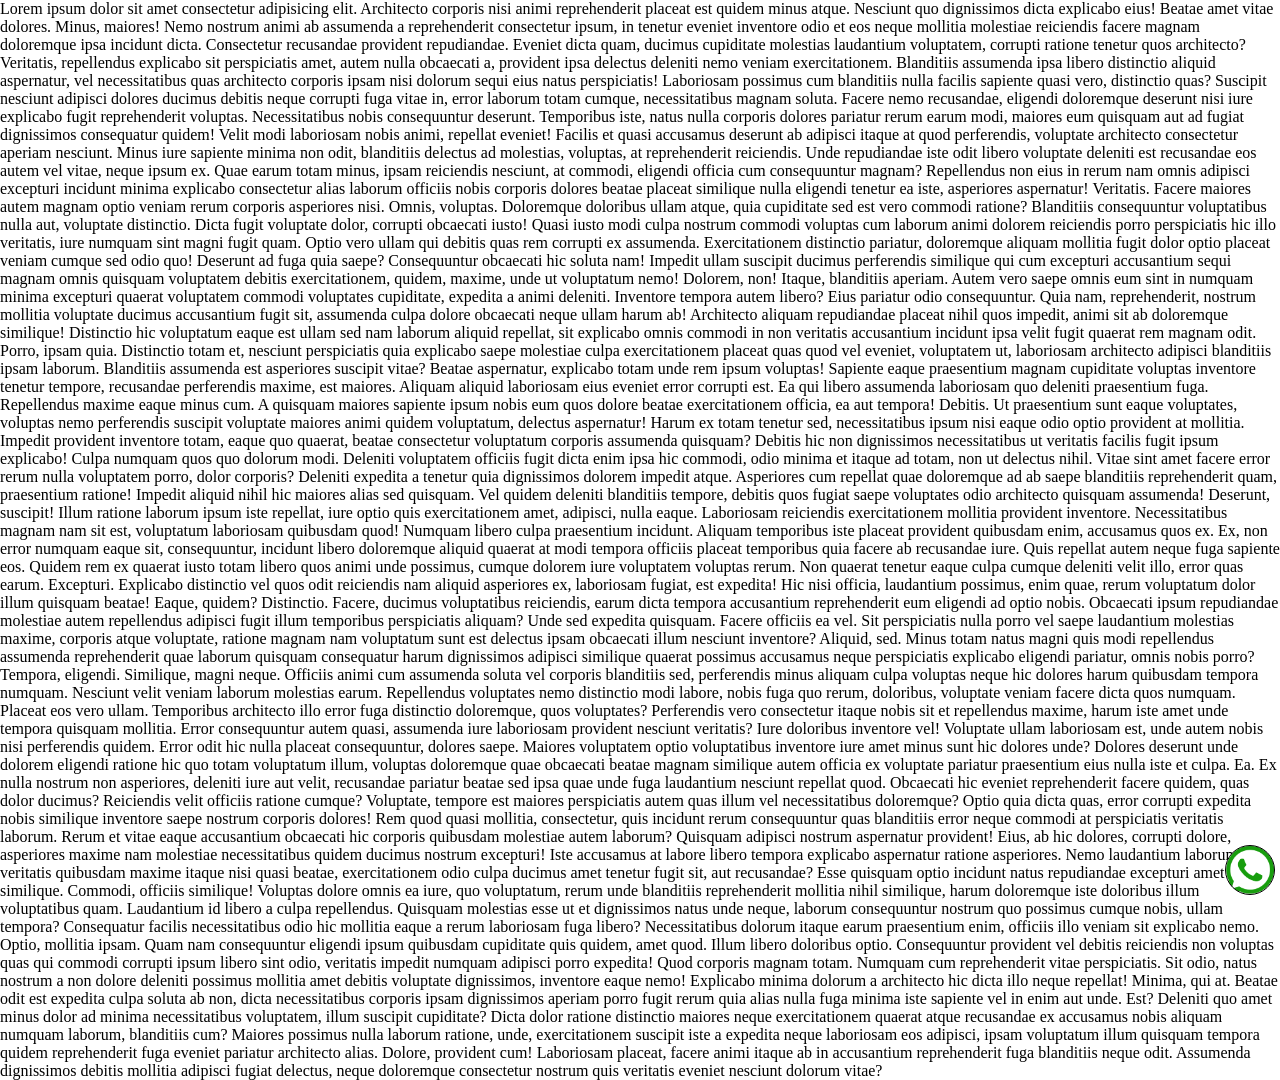
<file: 1Periodo/PWE/Listas/exercicio01/index.html>
<!DOCTYPE html>
<html lang="en">
<head>
    <meta charset="UTF-8">
    <meta name="viewport" content="width=device-width, initial-scale=1.0">
    <title>Document</title>
    <link rel="stylesheet" href="css/styles.css">
</head>
<body>
    
        <a href="https://www.google.com" target="_blank">
            <div class="box">  </div>
        </a>
    
    Lorem ipsum dolor sit amet consectetur adipisicing elit. Architecto corporis nisi animi reprehenderit placeat est quidem minus atque. Nesciunt quo dignissimos dicta explicabo eius! Beatae amet vitae dolores. Minus, maiores!
    Nemo nostrum animi ab assumenda a reprehenderit consectetur ipsum, in tenetur eveniet inventore odio et eos neque mollitia molestiae reiciendis facere magnam doloremque ipsa incidunt dicta. Consectetur recusandae provident repudiandae.
    Eveniet dicta quam, ducimus cupiditate molestias laudantium voluptatem, corrupti ratione tenetur quos architecto? Veritatis, repellendus explicabo sit perspiciatis amet, autem nulla obcaecati a, provident ipsa delectus deleniti nemo veniam exercitationem.
    Blanditiis assumenda ipsa libero distinctio aliquid aspernatur, vel necessitatibus quas architecto corporis ipsam nisi dolorum sequi eius natus perspiciatis! Laboriosam possimus cum blanditiis nulla facilis sapiente quasi vero, distinctio quas?
    Suscipit nesciunt adipisci dolores ducimus debitis neque corrupti fuga vitae in, error laborum totam cumque, necessitatibus magnam soluta. Facere nemo recusandae, eligendi doloremque deserunt nisi iure explicabo fugit reprehenderit voluptas.
    Necessitatibus nobis consequuntur deserunt. Temporibus iste, natus nulla corporis dolores pariatur rerum earum modi, maiores eum quisquam aut ad fugiat dignissimos consequatur quidem! Velit modi laboriosam nobis animi, repellat eveniet!
    Facilis et quasi accusamus deserunt ab adipisci itaque at quod perferendis, voluptate architecto consectetur aperiam nesciunt. Minus iure sapiente minima non odit, blanditiis delectus ad molestias, voluptas, at reprehenderit reiciendis.
    Unde repudiandae iste odit libero voluptate deleniti est recusandae eos autem vel vitae, neque ipsum ex. Quae earum totam minus, ipsam reiciendis nesciunt, at commodi, eligendi officia cum consequuntur magnam?
    Repellendus non eius in rerum nam omnis adipisci excepturi incidunt minima explicabo consectetur alias laborum officiis nobis corporis dolores beatae placeat similique nulla eligendi tenetur ea iste, asperiores aspernatur! Veritatis.
    Facere maiores autem magnam optio veniam rerum corporis asperiores nisi. Omnis, voluptas. Doloremque doloribus ullam atque, quia cupiditate sed est vero commodi ratione? Blanditiis consequuntur voluptatibus nulla aut, voluptate distinctio.
    Dicta fugit voluptate dolor, corrupti obcaecati iusto! Quasi iusto modi culpa nostrum commodi voluptas cum laborum animi dolorem reiciendis porro perspiciatis hic illo veritatis, iure numquam sint magni fugit quam.
    Optio vero ullam qui debitis quas rem corrupti ex assumenda. Exercitationem distinctio pariatur, doloremque aliquam mollitia fugit dolor optio placeat veniam cumque sed odio quo! Deserunt ad fuga quia saepe?
    Consequuntur obcaecati hic soluta nam! Impedit ullam suscipit ducimus perferendis similique qui cum excepturi accusantium sequi magnam omnis quisquam voluptatem debitis exercitationem, quidem, maxime, unde ut voluptatum nemo! Dolorem, non!
    Itaque, blanditiis aperiam. Autem vero saepe omnis eum sint in numquam minima excepturi quaerat voluptatem commodi voluptates cupiditate, expedita a animi deleniti. Inventore tempora autem libero? Eius pariatur odio consequuntur.
    Quia nam, reprehenderit, nostrum mollitia voluptate ducimus accusantium fugit sit, assumenda culpa dolore obcaecati neque ullam harum ab! Architecto aliquam repudiandae placeat nihil quos impedit, animi sit ab doloremque similique!
    Distinctio hic voluptatum eaque est ullam sed nam laborum aliquid repellat, sit explicabo omnis commodi in non veritatis accusantium incidunt ipsa velit fugit quaerat rem magnam odit. Porro, ipsam quia.
    Distinctio totam et, nesciunt perspiciatis quia explicabo saepe molestiae culpa exercitationem placeat quas quod vel eveniet, voluptatem ut, laboriosam architecto adipisci blanditiis ipsam laborum. Blanditiis assumenda est asperiores suscipit vitae?
    Beatae aspernatur, explicabo totam unde rem ipsum voluptas! Sapiente eaque praesentium magnam cupiditate voluptas inventore tenetur tempore, recusandae perferendis maxime, est maiores. Aliquam aliquid laboriosam eius eveniet error corrupti est.
    Ea qui libero assumenda laboriosam quo deleniti praesentium fuga. Repellendus maxime eaque minus cum. A quisquam maiores sapiente ipsum nobis eum quos dolore beatae exercitationem officia, ea aut tempora! Debitis.
    Ut praesentium sunt eaque voluptates, voluptas nemo perferendis suscipit voluptate maiores animi quidem voluptatum, delectus aspernatur! Harum ex totam tenetur sed, necessitatibus ipsum nisi eaque odio optio provident at mollitia.
    Impedit provident inventore totam, eaque quo quaerat, beatae consectetur voluptatum corporis assumenda quisquam? Debitis hic non dignissimos necessitatibus ut veritatis facilis fugit ipsum explicabo! Culpa numquam quos quo dolorum modi.
    Deleniti voluptatem officiis fugit dicta enim ipsa hic commodi, odio minima et itaque ad totam, non ut delectus nihil. Vitae sint amet facere error rerum nulla voluptatem porro, dolor corporis?
    Deleniti expedita a tenetur quia dignissimos dolorem impedit atque. Asperiores cum repellat quae doloremque ad ab saepe blanditiis reprehenderit quam, praesentium ratione! Impedit aliquid nihil hic maiores alias sed quisquam.
    Vel quidem deleniti blanditiis tempore, debitis quos fugiat saepe voluptates odio architecto quisquam assumenda! Deserunt, suscipit! Illum ratione laborum ipsum iste repellat, iure optio quis exercitationem amet, adipisci, nulla eaque.
    Laboriosam reiciendis exercitationem mollitia provident inventore. Necessitatibus magnam nam sit est, voluptatum laboriosam quibusdam quod! Numquam libero culpa praesentium incidunt. Aliquam temporibus iste placeat provident quibusdam enim, accusamus quos ex.
    Ex, non error numquam eaque sit, consequuntur, incidunt libero doloremque aliquid quaerat at modi tempora officiis placeat temporibus quia facere ab recusandae iure. Quis repellat autem neque fuga sapiente eos.
    Quidem rem ex quaerat iusto totam libero quos animi unde possimus, cumque dolorem iure voluptatem voluptas rerum. Non quaerat tenetur eaque culpa cumque deleniti velit illo, error quas earum. Excepturi.
    Explicabo distinctio vel quos odit reiciendis nam aliquid asperiores ex, laboriosam fugiat, est expedita! Hic nisi officia, laudantium possimus, enim quae, rerum voluptatum dolor illum quisquam beatae! Eaque, quidem? Distinctio.
    Facere, ducimus voluptatibus reiciendis, earum dicta tempora accusantium reprehenderit eum eligendi ad optio nobis. Obcaecati ipsum repudiandae molestiae autem repellendus adipisci fugit illum temporibus perspiciatis aliquam? Unde sed expedita quisquam.
    Facere officiis ea vel. Sit perspiciatis nulla porro vel saepe laudantium molestias maxime, corporis atque voluptate, ratione magnam nam voluptatum sunt est delectus ipsam obcaecati illum nesciunt inventore? Aliquid, sed.
    Minus totam natus magni quis modi repellendus assumenda reprehenderit quae laborum quisquam consequatur harum dignissimos adipisci similique quaerat possimus accusamus neque perspiciatis explicabo eligendi pariatur, omnis nobis porro? Tempora, eligendi.
    Similique, magni neque. Officiis animi cum assumenda soluta vel corporis blanditiis sed, perferendis minus aliquam culpa voluptas neque hic dolores harum quibusdam tempora numquam. Nesciunt velit veniam laborum molestias earum.
    Repellendus voluptates nemo distinctio modi labore, nobis fuga quo rerum, doloribus, voluptate veniam facere dicta quos numquam. Placeat eos vero ullam. Temporibus architecto illo error fuga distinctio doloremque, quos voluptates?
    Perferendis vero consectetur itaque nobis sit et repellendus maxime, harum iste amet unde tempora quisquam mollitia. Error consequuntur autem quasi, assumenda iure laboriosam provident nesciunt veritatis? Iure doloribus inventore vel!
    Voluptate ullam laboriosam est, unde autem nobis nisi perferendis quidem. Error odit hic nulla placeat consequuntur, dolores saepe. Maiores voluptatem optio voluptatibus inventore iure amet minus sunt hic dolores unde?
    Dolores deserunt unde dolorem eligendi ratione hic quo totam voluptatum illum, voluptas doloremque quae obcaecati beatae magnam similique autem officia ex voluptate pariatur praesentium eius nulla iste et culpa. Ea.
    Ex nulla nostrum non asperiores, deleniti iure aut velit, recusandae pariatur beatae sed ipsa quae unde fuga laudantium nesciunt repellat quod. Obcaecati hic eveniet reprehenderit facere quidem, quas dolor ducimus?
    Reiciendis velit officiis ratione cumque? Voluptate, tempore est maiores perspiciatis autem quas illum vel necessitatibus doloremque? Optio quia dicta quas, error corrupti expedita nobis similique inventore saepe nostrum corporis dolores!
    Rem quod quasi mollitia, consectetur, quis incidunt rerum consequuntur quas blanditiis error neque commodi at perspiciatis veritatis laborum. Rerum et vitae eaque accusantium obcaecati hic corporis quibusdam molestiae autem laborum?
    Quisquam adipisci nostrum aspernatur provident! Eius, ab hic dolores, corrupti dolore, asperiores maxime nam molestiae necessitatibus quidem ducimus nostrum excepturi! Iste accusamus at labore libero tempora explicabo aspernatur ratione asperiores.
    Nemo laudantium laborum veritatis quibusdam maxime itaque nisi quasi beatae, exercitationem odio culpa ducimus amet tenetur fugit sit, aut recusandae? Esse quisquam optio incidunt natus repudiandae excepturi amet hic similique.
    Commodi, officiis similique! Voluptas dolore omnis ea iure, quo voluptatum, rerum unde blanditiis reprehenderit mollitia nihil similique, harum doloremque iste doloribus illum voluptatibus quam. Laudantium id libero a culpa repellendus.
    Quisquam molestias esse ut et dignissimos natus unde neque, laborum consequuntur nostrum quo possimus cumque nobis, ullam tempora? Consequatur facilis necessitatibus odio hic mollitia eaque a rerum laboriosam fuga libero?
    Necessitatibus dolorum itaque earum praesentium enim, officiis illo veniam sit explicabo nemo. Optio, mollitia ipsam. Quam nam consequuntur eligendi ipsum quibusdam cupiditate quis quidem, amet quod. Illum libero doloribus optio.
    Consequuntur provident vel debitis reiciendis non voluptas quas qui commodi corrupti ipsum libero sint odio, veritatis impedit numquam adipisci porro expedita! Quod corporis magnam totam. Numquam cum reprehenderit vitae perspiciatis.
    Sit odio, natus nostrum a non dolore deleniti possimus mollitia amet debitis voluptate dignissimos, inventore eaque nemo! Explicabo minima dolorum a architecto hic dicta illo neque repellat! Minima, qui at.
    Beatae odit est expedita culpa soluta ab non, dicta necessitatibus corporis ipsam dignissimos aperiam porro fugit rerum quia alias nulla fuga minima iste sapiente vel in enim aut unde. Est?
    Deleniti quo amet minus dolor ad minima necessitatibus voluptatem, illum suscipit cupiditate? Dicta dolor ratione distinctio maiores neque exercitationem quaerat atque recusandae ex accusamus nobis aliquam numquam laborum, blanditiis cum?
    Maiores possimus nulla laborum ratione, unde, exercitationem suscipit iste a expedita neque laboriosam eos adipisci, ipsam voluptatum illum quisquam tempora quidem reprehenderit fuga eveniet pariatur architecto alias. Dolore, provident cum!
    Laboriosam placeat, facere animi itaque ab in accusantium reprehenderit fuga blanditiis neque odit. Assumenda dignissimos debitis mollitia adipisci fugiat delectus, neque doloremque consectetur nostrum quis veritatis eveniet nesciunt dolorum vitae?
</body>
</html>
</file>
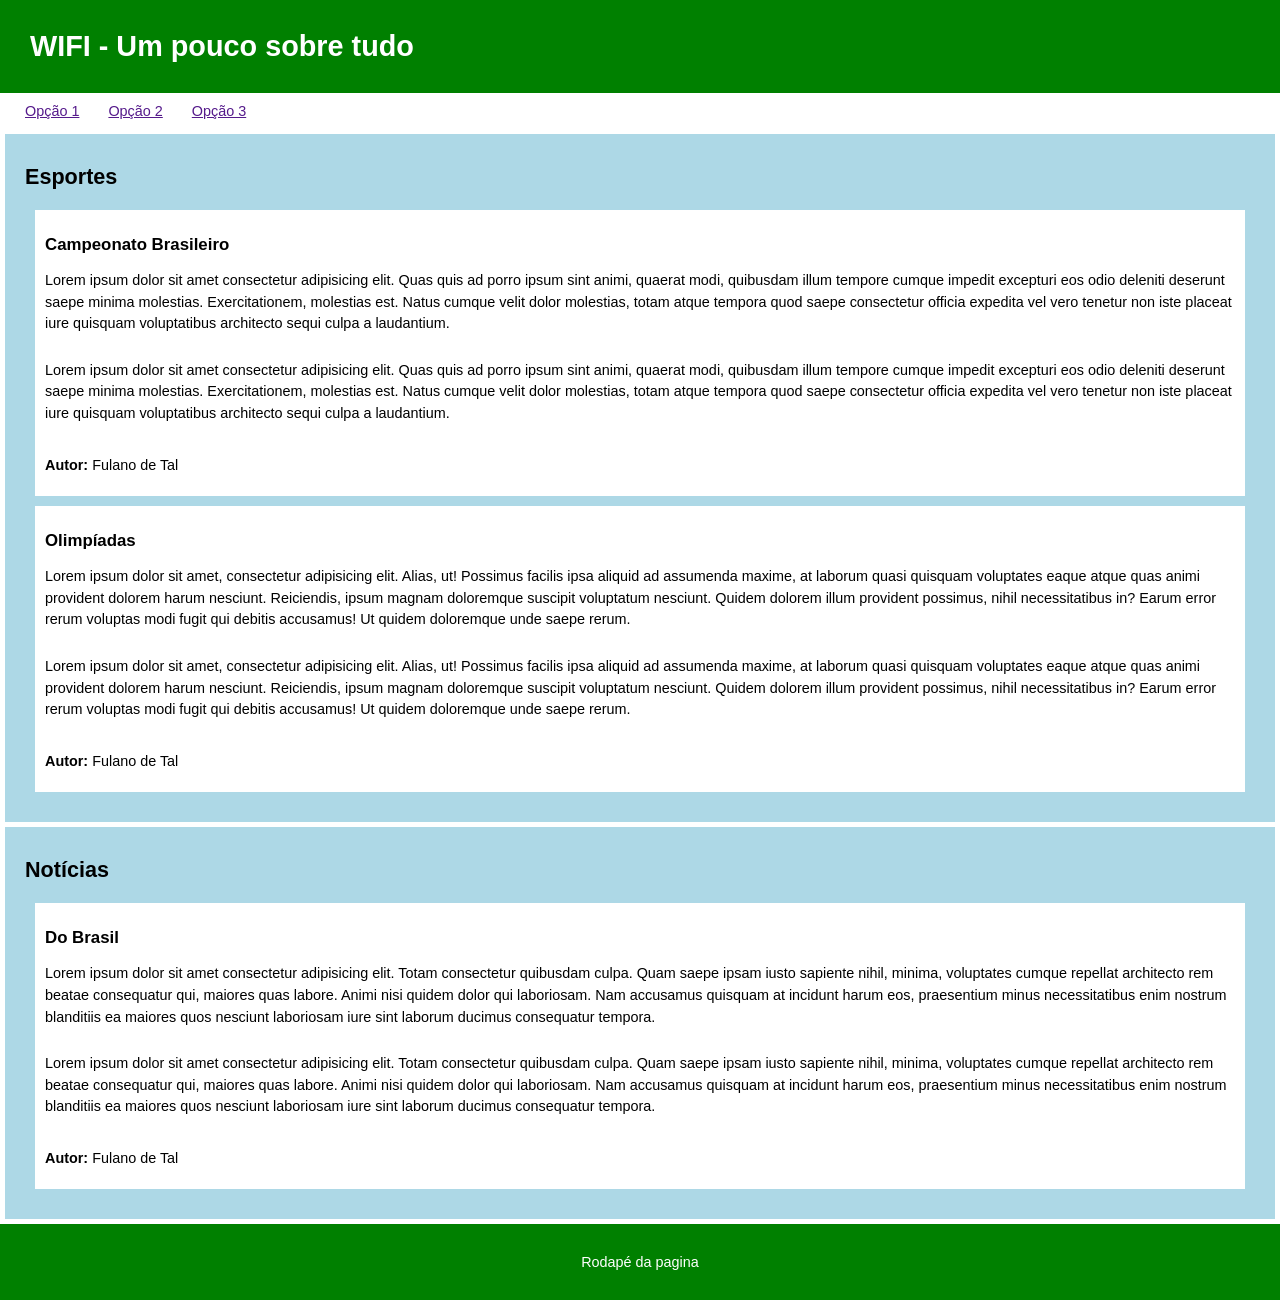
<file: 1Periodo/PWE/Listas/lista09/index.html>
<!DOCTYPE html>
<html lang="en">
<head>
    <meta charset="UTF-8">
    <meta name="viewport" content="width=device-width, initial-scale=1.0">
    <title>Document</title>
    <link rel="stylesheet" href="css/estilos.css">
</head>
<body>
    <header>
        <h1>WIFI - Um pouco sobre tudo</h1>
        <nav>
            <ul>
                <li><a href="">Opção 1</a></li>
                <li><a href="">Opção 2</a></li>
                <li><a href="">Opção 3</a></li>
            </ul>
        </nav>
    </header>

    <main>
        <section>
        <h2>Esportes</h2>
        <article>
            <h3>Campeonato Brasileiro</h3>
            <p>Lorem ipsum dolor sit amet consectetur adipisicing elit. Quas quis ad porro ipsum sint animi, quaerat modi, quibusdam illum tempore cumque impedit excepturi eos odio deleniti deserunt saepe minima molestias.
            Exercitationem, molestias est. Natus cumque velit dolor molestias, totam atque tempora quod saepe consectetur officia expedita vel vero tenetur non iste placeat iure quisquam voluptatibus architecto sequi culpa a laudantium.</p>
            <p>Lorem ipsum dolor sit amet consectetur adipisicing elit. Quas quis ad porro ipsum sint animi, quaerat modi, quibusdam illum tempore cumque impedit excepturi eos odio deleniti deserunt saepe minima molestias.
            Exercitationem, molestias est. Natus cumque velit dolor molestias, totam atque tempora quod saepe consectetur officia expedita vel vero tenetur non iste placeat iure quisquam voluptatibus architecto sequi culpa a laudantium.</p>
            <p><b>Autor:</b> Fulano de Tal</p>

        </article>
        <article>
            <h3>Olimpíadas</h3>
            <p>Lorem ipsum dolor sit amet, consectetur adipisicing elit. Alias, ut! Possimus facilis ipsa aliquid ad assumenda maxime, at laborum quasi quisquam voluptates eaque atque quas animi provident dolorem harum nesciunt.
            Reiciendis, ipsum magnam doloremque suscipit voluptatum nesciunt. Quidem dolorem illum provident possimus, nihil necessitatibus in? Earum error rerum voluptas modi fugit qui debitis accusamus! Ut quidem doloremque unde saepe rerum.</p>
            <p>Lorem ipsum dolor sit amet, consectetur adipisicing elit. Alias, ut! Possimus facilis ipsa aliquid ad assumenda maxime, at laborum quasi quisquam voluptates eaque atque quas animi provident dolorem harum nesciunt.
            Reiciendis, ipsum magnam doloremque suscipit voluptatum nesciunt. Quidem dolorem illum provident possimus, nihil necessitatibus in? Earum error rerum voluptas modi fugit qui debitis accusamus! Ut quidem doloremque unde saepe rerum.</p>
            <p><b>Autor:</b> Fulano de Tal</p>
        </article>
        </section>
        <h3></h3>
        <section>
        <h2>Notícias      
        </h2>
        <article>
        <h3>Do Brasil</h3>
        <p>Lorem ipsum dolor sit amet consectetur adipisicing elit. Totam consectetur quibusdam culpa. Quam saepe ipsam iusto sapiente nihil, minima, voluptates cumque repellat architecto rem beatae consequatur qui, maiores quas labore.
        Animi nisi quidem dolor qui laboriosam. Nam accusamus quisquam at incidunt harum eos, praesentium minus necessitatibus enim nostrum blanditiis ea maiores quos nesciunt laboriosam iure sint laborum ducimus consequatur tempora.</p>
        <p>Lorem ipsum dolor sit amet consectetur adipisicing elit. Totam consectetur quibusdam culpa. Quam saepe ipsam iusto sapiente nihil, minima, voluptates cumque repellat architecto rem beatae consequatur qui, maiores quas labore.
        Animi nisi quidem dolor qui laboriosam. Nam accusamus quisquam at incidunt harum eos, praesentium minus necessitatibus enim nostrum blanditiis ea maiores quos nesciunt laboriosam iure sint laborum ducimus consequatur tempora.</p>
        <p><b>Autor:</b> Fulano de Tal</p>
        </article>
        </section>
    </main>

    <footer>
            <p> Rodapé da pagina</p>
    </footer>
    
</body>
</html>
</file>
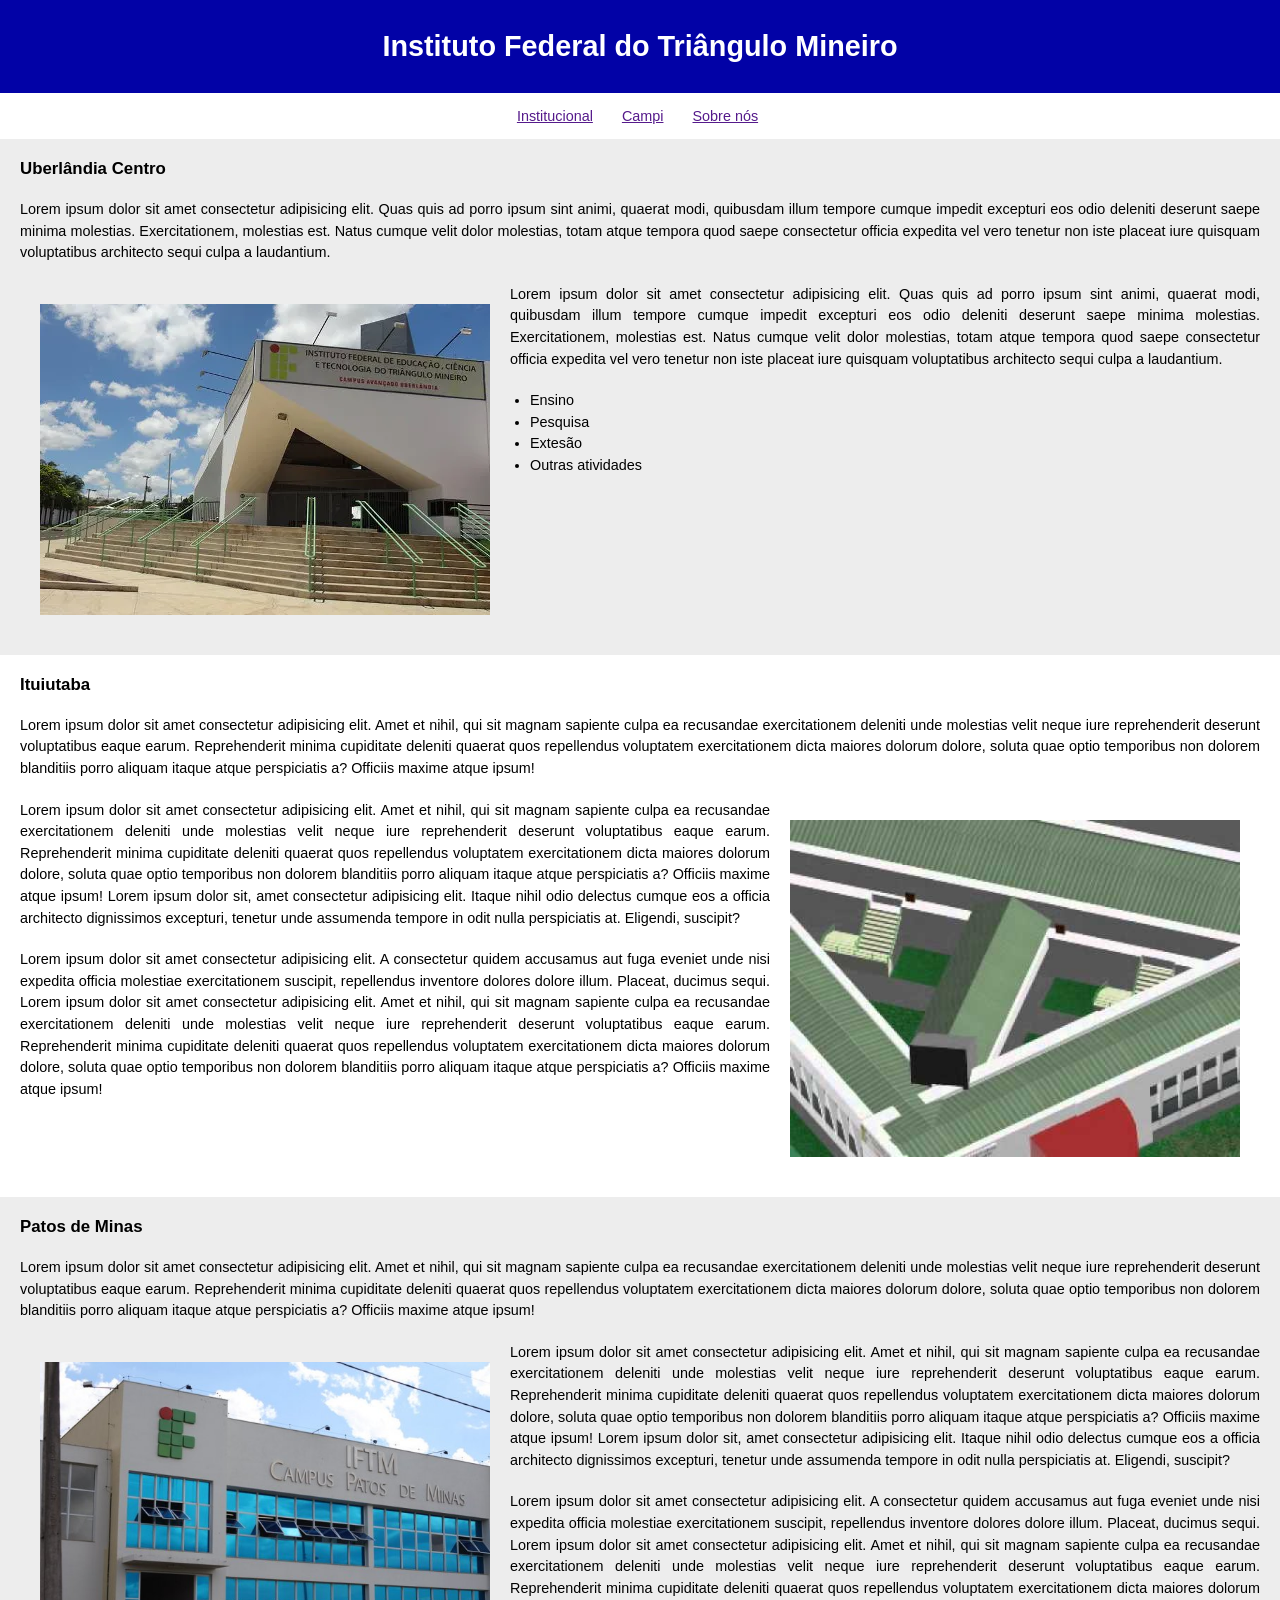
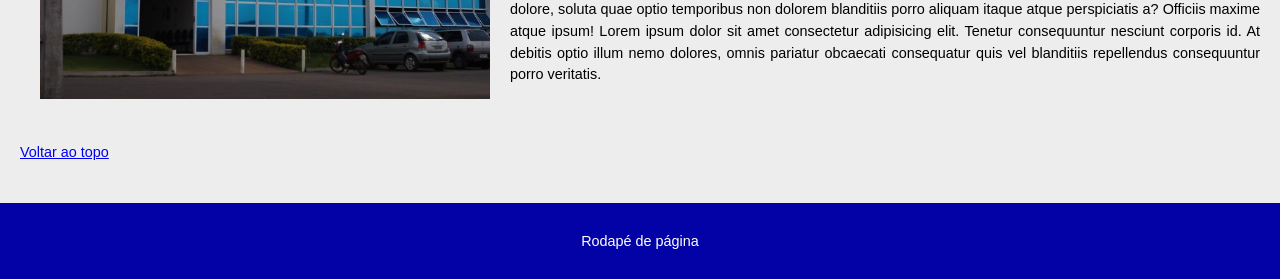
<file: 1Periodo/PWE/Listas/lista10/index.html>
<!DOCTYPE html>
<html lang="en">
<head>
    <meta charset="UTF-8">
    <meta name="viewport" content="width=device-width, initial-scale=1.0">
    <title>Document</title>
    <link rel="stylesheet" href="css/styles.css">
</head>
<body>
    <header>
        <h1>Instituto Federal do Triângulo Mineiro</h1>
        <nav>
            <ul>
                <li><a href="">Institucional</a></li>
                <li><a href="">Campi</a></li>
                <li><a href="">Sobre nós</a></li>
            </ul>
        </nav>
    </header>
    <main>
        <section>
            <h3>Uberlândia Centro</h3>
            
            <p>Lorem ipsum dolor sit amet consectetur adipisicing elit. Quas quis ad porro ipsum sint animi, quaerat modi, quibusdam illum tempore cumque impedit excepturi eos odio deleniti deserunt saepe minima molestias.
            Exercitationem, molestias est. Natus cumque velit dolor molestias, totam atque tempora quod saepe consectetur officia expedita vel vero tenetur non iste placeat iure quisquam voluptatibus architecto sequi culpa a laudantium.</p>
            <img src="img/iftm.jpg">
            <p>Lorem ipsum dolor sit amet consectetur adipisicing elit. Quas quis ad porro ipsum sint animi, quaerat modi, quibusdam illum tempore cumque impedit excepturi eos odio deleniti deserunt saepe minima molestias.
            Exercitationem, molestias est. Natus cumque velit dolor molestias, totam atque tempora quod saepe consectetur officia expedita vel vero tenetur non iste placeat iure quisquam voluptatibus architecto sequi culpa a laudantium.</p>
            <ul>
                <li>Ensino</li>
                <li>Pesquisa</li>
                <li>Extesão</li>
                <li>Outras atividades</li>
            </ul>
            
        </section>

        <section>
            <h3>Ituiutaba</h3>
        
            <p>
                Lorem ipsum dolor sit amet consectetur adipisicing elit. Amet et nihil, qui sit magnam sapiente culpa ea recusandae exercitationem deleniti unde molestias velit neque iure reprehenderit deserunt voluptatibus eaque earum.
                Reprehenderit minima cupiditate deleniti quaerat quos repellendus voluptatem exercitationem dicta maiores dolorum dolore, soluta quae optio temporibus non dolorem blanditiis porro aliquam itaque atque perspiciatis a? Officiis maxime atque ipsum!
            </p>
            <img src="img/iftm2.jpg">
             <p>
                Lorem ipsum dolor sit amet consectetur adipisicing elit. Amet et nihil, qui sit magnam sapiente culpa ea recusandae exercitationem deleniti unde molestias velit neque iure reprehenderit deserunt voluptatibus eaque earum.
                Reprehenderit minima cupiditate deleniti quaerat quos repellendus voluptatem exercitationem dicta maiores dolorum dolore, soluta quae optio temporibus non dolorem blanditiis porro aliquam itaque atque perspiciatis a? Officiis maxime atque ipsum!
                Lorem ipsum dolor sit, amet consectetur adipisicing elit. Itaque nihil odio delectus cumque eos a officia architecto dignissimos excepturi, tenetur unde assumenda tempore in odit nulla perspiciatis at. Eligendi, suscipit?
            </p>
            
             <p>Lorem ipsum dolor sit amet consectetur adipisicing elit. A consectetur quidem accusamus aut fuga eveniet unde nisi expedita officia molestiae exercitationem suscipit, repellendus inventore dolores dolore illum. Placeat, ducimus sequi.
                Lorem ipsum dolor sit amet consectetur adipisicing elit. Amet et nihil, qui sit magnam sapiente culpa ea recusandae exercitationem deleniti unde molestias velit neque iure reprehenderit deserunt voluptatibus eaque earum.
                Reprehenderit minima cupiditate deleniti quaerat quos repellendus voluptatem exercitationem dicta maiores dolorum dolore, soluta quae optio temporibus non dolorem blanditiis porro aliquam itaque atque perspiciatis a? Officiis maxime atque ipsum!
            </p>
            
            </section>
         <section>
            <h3>Patos de Minas</h3>
            <p>
                Lorem ipsum dolor sit amet consectetur adipisicing elit. Amet et nihil, qui sit magnam sapiente culpa ea recusandae exercitationem deleniti unde molestias velit neque iure reprehenderit deserunt voluptatibus eaque earum.
                Reprehenderit minima cupiditate deleniti quaerat quos repellendus voluptatem exercitationem dicta maiores dolorum dolore, soluta quae optio temporibus non dolorem blanditiis porro aliquam itaque atque perspiciatis a? Officiis maxime atque ipsum!
            </p>
            <img src="img/iftm3.jpg">
             <p>
                Lorem ipsum dolor sit amet consectetur adipisicing elit. Amet et nihil, qui sit magnam sapiente culpa ea recusandae exercitationem deleniti unde molestias velit neque iure reprehenderit deserunt voluptatibus eaque earum.
                Reprehenderit minima cupiditate deleniti quaerat quos repellendus voluptatem exercitationem dicta maiores dolorum dolore, soluta quae optio temporibus non dolorem blanditiis porro aliquam itaque atque perspiciatis a? Officiis maxime atque ipsum!
                Lorem ipsum dolor sit, amet consectetur adipisicing elit. Itaque nihil odio delectus cumque eos a officia architecto dignissimos excepturi, tenetur unde assumenda tempore in odit nulla perspiciatis at. Eligendi, suscipit?
            </p>
            
             <p>Lorem ipsum dolor sit amet consectetur adipisicing elit. A consectetur quidem accusamus aut fuga eveniet unde nisi expedita officia molestiae exercitationem suscipit, repellendus inventore dolores dolore illum. Placeat, ducimus sequi.
                Lorem ipsum dolor sit amet consectetur adipisicing elit. Amet et nihil, qui sit magnam sapiente culpa ea recusandae exercitationem deleniti unde molestias velit neque iure reprehenderit deserunt voluptatibus eaque earum.
                Reprehenderit minima cupiditate deleniti quaerat quos repellendus voluptatem exercitationem dicta maiores dolorum dolore, soluta quae optio temporibus non dolorem blanditiis porro aliquam itaque atque perspiciatis a? Officiis maxime atque ipsum!
                Lorem ipsum dolor sit amet consectetur adipisicing elit. Tenetur consequuntur nesciunt corporis id. At debitis optio illum nemo dolores, omnis pariatur obcaecati consequatur quis vel blanditiis repellendus consequuntur porro veritatis.
            </p> <br>
            
            <p> <a href="#">Voltar ao topo  </a></p>
        </section>
        


        <footer>
            <p>Rodapé de página</p>
        </footer>
            
        
    
    
</body>
</html>
</file>
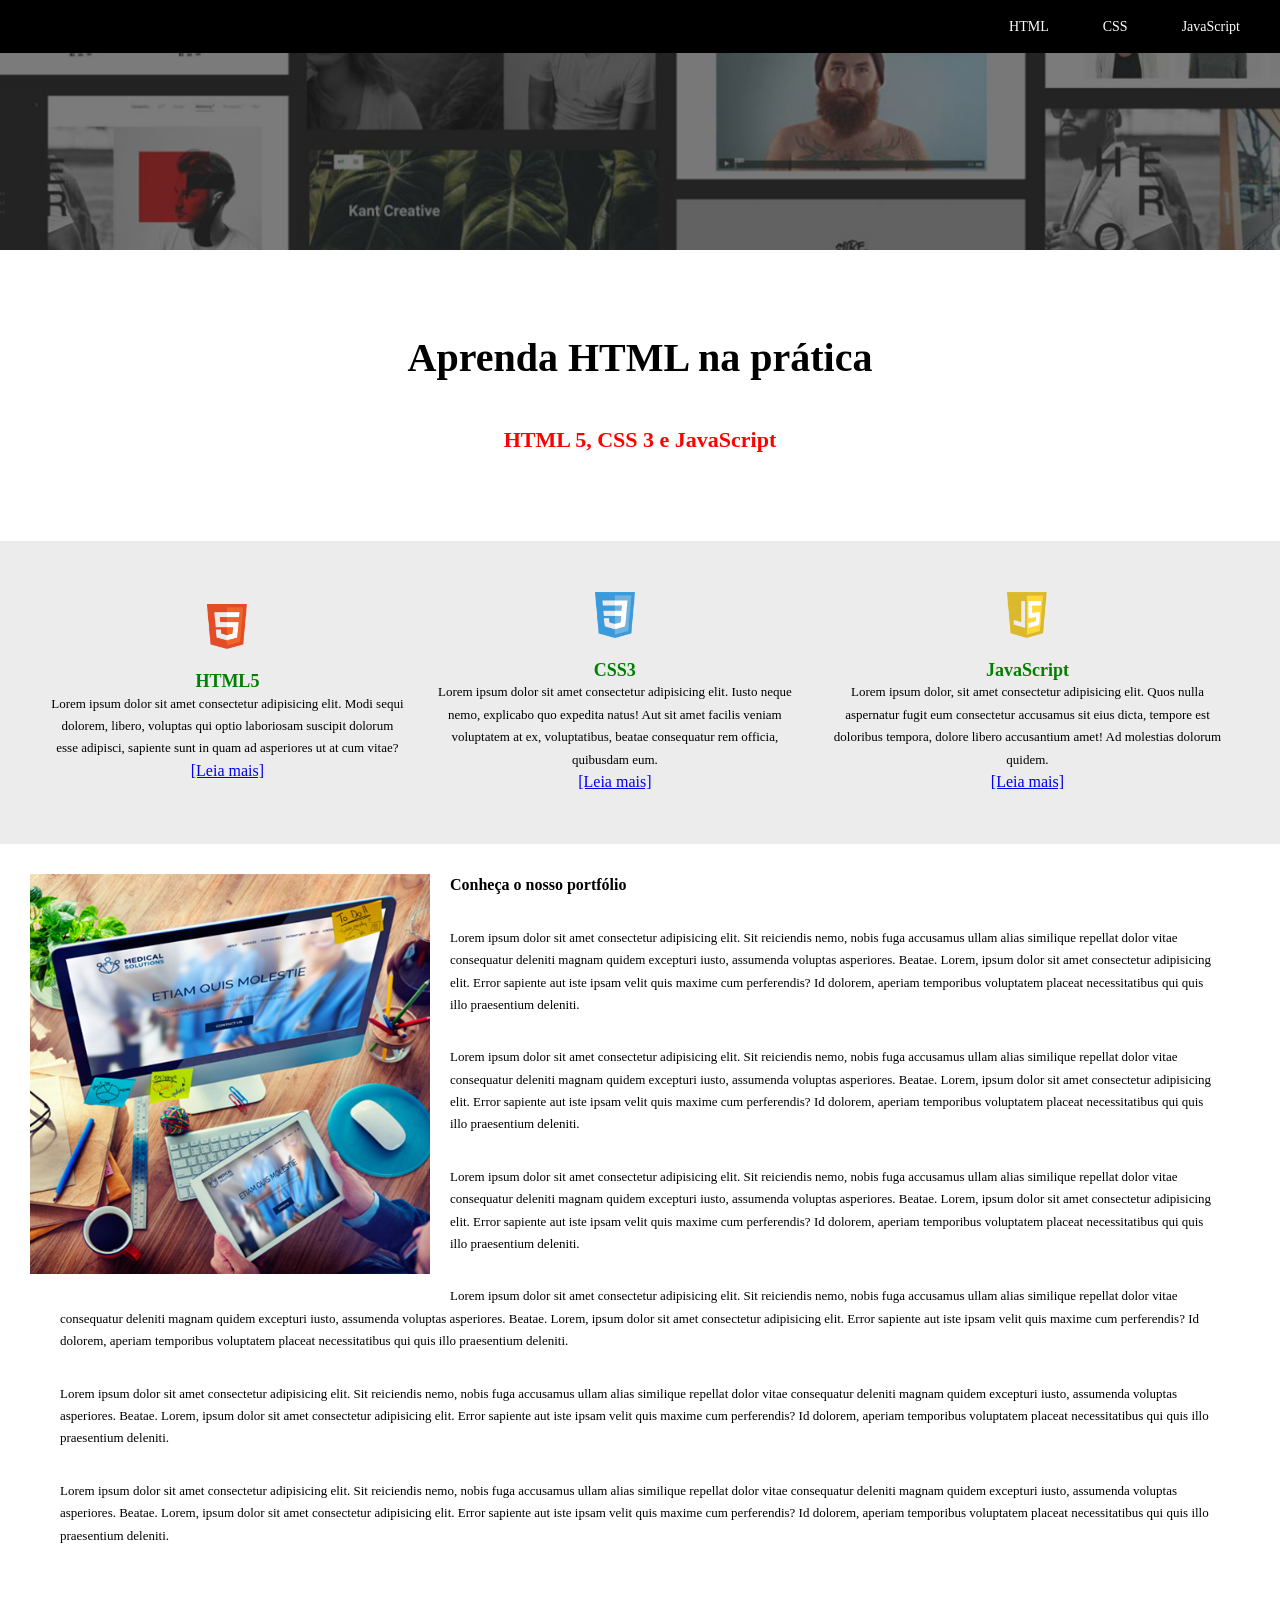
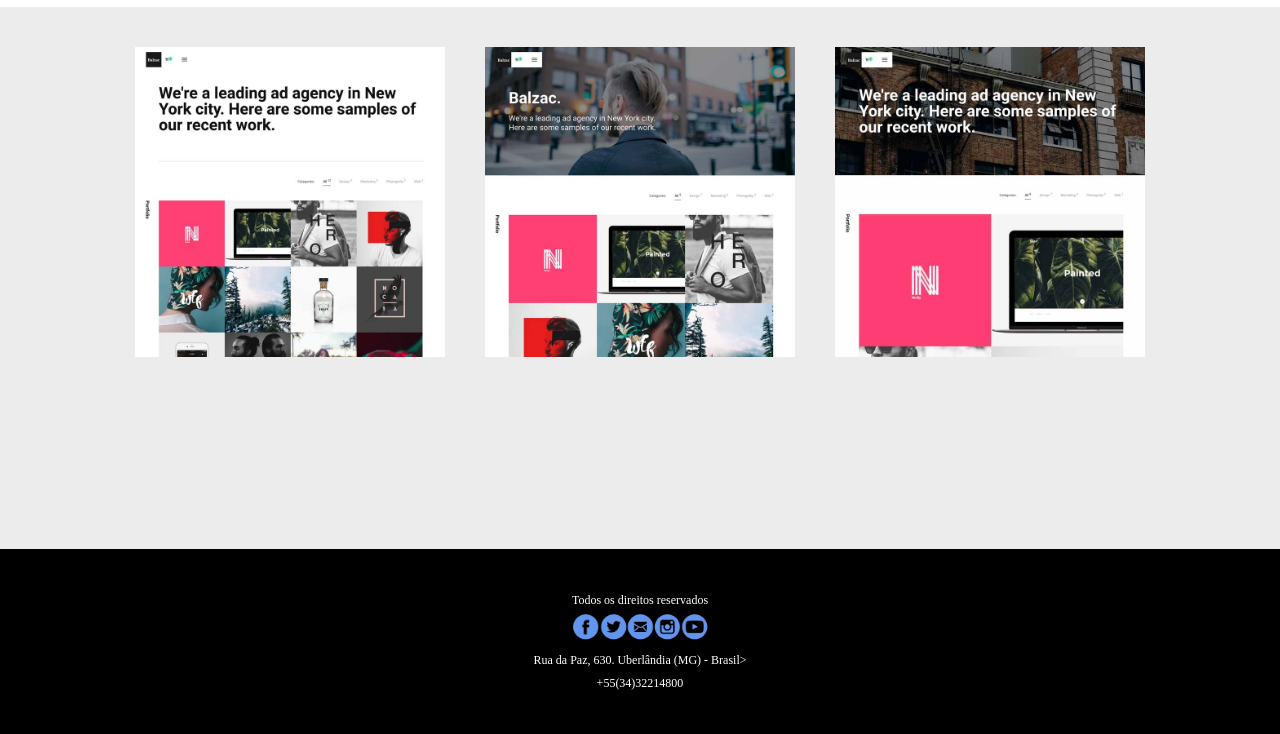
<file: 1Periodo/PWE/Listas/lista11/index.html>
<!DOCTYPE html>
<html lang="en">
<head>
    <meta charset="UTF-8">
    <meta name="viewport" content="width=device-width, initial-scale=1.0">
    <title>Aprenda HTML na prática</title>
    <link rel="stylesheet" href="css/estilos.css">
</head>
<body>
    <header>
        <ul>
            <li><a href="html.html">HTML</a></li>
            <li><a href="css.html">CSS</a></li>
            <li><a href="javascript.html">JavaScript</a></li>
        </ul>
        <img src="imagens/topo.png">

        
    </header>

    <main>
        <section>
            <h1>Aprenda HTML na prática</h1>
             <h2>HTML 5, CSS 3 e JavaScript</h2>
        </section>

        <section>
            <table>
      <tr>

        <td>
          <img src="imagens/html5.png" alt="HTML5" style="width: 40px;">
          <h3>HTML5</h3>
          <p>
            Lorem ipsum dolor sit amet consectetur adipisicing elit. Modi sequi dolorem, libero, voluptas qui optio laboriosam suscipit dolorum esse adipisci, sapiente sunt in quam ad asperiores ut at cum vitae?
          </p>
          <a href="#">[Leia mais]</a>
        </td>

        <td>
          <img src="imagens/css3.png" alt="CSS3" style="width: 40px;">
          <h3>CSS3</h3>
          <p>
            Lorem ipsum dolor sit amet consectetur adipisicing elit. Iusto neque nemo, explicabo quo expedita natus! Aut sit amet facilis veniam voluptatem at ex, voluptatibus, beatae consequatur rem officia, quibusdam eum.
          </p>
          <a href="#">[Leia mais]</a>
        </td>

        <td>
          <img src="imagens/javascript.png" alt="JavaScript" style="width: 40px;">
          <h3>JavaScript</h3>
          <p>
            Lorem ipsum dolor, sit amet consectetur adipisicing elit. Quos nulla aspernatur fugit eum consectetur accusamus sit eius dicta, tempore est doloribus tempora, dolore libero accusantium amet! Ad molestias dolorum quidem.
          </p>
          <a href="#">[Leia mais]</a>
        </td>

      </tr>
    </table>
        </section>

        <section>
        
        <img src="imagens/webdesign.jpg" src="imagens/webdesign02.jpg" style="width: 400px">
        
        <h4>Conheça o nosso portfólio</h4>
        <article>
        <p>Lorem ipsum dolor sit amet consectetur adipisicing elit. Sit reiciendis nemo, nobis fuga accusamus ullam alias similique repellat dolor vitae consequatur deleniti magnam quidem excepturi iusto, assumenda voluptas asperiores. Beatae.
        Lorem, ipsum dolor sit amet consectetur adipisicing elit. Error sapiente aut iste ipsam velit quis maxime cum perferendis? Id dolorem, aperiam temporibus voluptatem placeat necessitatibus qui quis illo praesentium deleniti.
        </p>
        <p>Lorem ipsum dolor sit amet consectetur adipisicing elit. Sit reiciendis nemo, nobis fuga accusamus ullam alias similique repellat dolor vitae consequatur deleniti magnam quidem excepturi iusto, assumenda voluptas asperiores. Beatae.
        Lorem, ipsum dolor sit amet consectetur adipisicing elit. Error sapiente aut iste ipsam velit quis maxime cum perferendis? Id dolorem, aperiam temporibus voluptatem placeat necessitatibus qui quis illo praesentium deleniti.
        </p>
        <p>Lorem ipsum dolor sit amet consectetur adipisicing elit. Sit reiciendis nemo, nobis fuga accusamus ullam alias similique repellat dolor vitae consequatur deleniti magnam quidem excepturi iusto, assumenda voluptas asperiores. Beatae.
        Lorem, ipsum dolor sit amet consectetur adipisicing elit. Error sapiente aut iste ipsam velit quis maxime cum perferendis? Id dolorem, aperiam temporibus voluptatem placeat necessitatibus qui quis illo praesentium deleniti.
        </p>
        <p>Lorem ipsum dolor sit amet consectetur adipisicing elit. Sit reiciendis nemo, nobis fuga accusamus ullam alias similique repellat dolor vitae consequatur deleniti magnam quidem excepturi iusto, assumenda voluptas asperiores. Beatae.
        Lorem, ipsum dolor sit amet consectetur adipisicing elit. Error sapiente aut iste ipsam velit quis maxime cum perferendis? Id dolorem, aperiam temporibus voluptatem placeat necessitatibus qui quis illo praesentium deleniti.
        </p>
        <p>Lorem ipsum dolor sit amet consectetur adipisicing elit. Sit reiciendis nemo, nobis fuga accusamus ullam alias similique repellat dolor vitae consequatur deleniti magnam quidem excepturi iusto, assumenda voluptas asperiores. Beatae.
        Lorem, ipsum dolor sit amet consectetur adipisicing elit. Error sapiente aut iste ipsam velit quis maxime cum perferendis? Id dolorem, aperiam temporibus voluptatem placeat necessitatibus qui quis illo praesentium deleniti.
        </p>
        <p>Lorem ipsum dolor sit amet consectetur adipisicing elit. Sit reiciendis nemo, nobis fuga accusamus ullam alias similique repellat dolor vitae consequatur deleniti magnam quidem excepturi iusto, assumenda voluptas asperiores. Beatae.
        Lorem, ipsum dolor sit amet consectetur adipisicing elit. Error sapiente aut iste ipsam velit quis maxime cum perferendis? Id dolorem, aperiam temporibus voluptatem placeat necessitatibus qui quis illo praesentium deleniti.
        </p>
        </article>
        </section>

        <section>
        <table> 
            <td>
                <tr>
                <img src="imagens/portifolio01.jpg" alt="Portfólio 01" href="portifolio01.html ">  
                    </tr>
            </td>
            <td>
                <tr>
                <img src="imagens/portifolio02.jpg" alt="Portfólio 02" href="portifolio02.html ">
                </tr>
            </td>
            <td>
                <tr>
                              
                <img src="imagens/portifolio03.jpg" alt="Portfólio 03" href="portifolio03.html ">  
                </tr>
        </table>
        </section>
    </main>
    
    <footer>
        <p>Todos os direitos reservados</p>
        <img src="imagens/logoRedesSociais.png" alt="Redes Sociais" style="width: 140px">
        <p>Rua da Paz, 630. Uberlândia (MG) - Brasil>
        <p>+55(34)32214800</p>
  
    </footer>
</body>
</html>
</file>
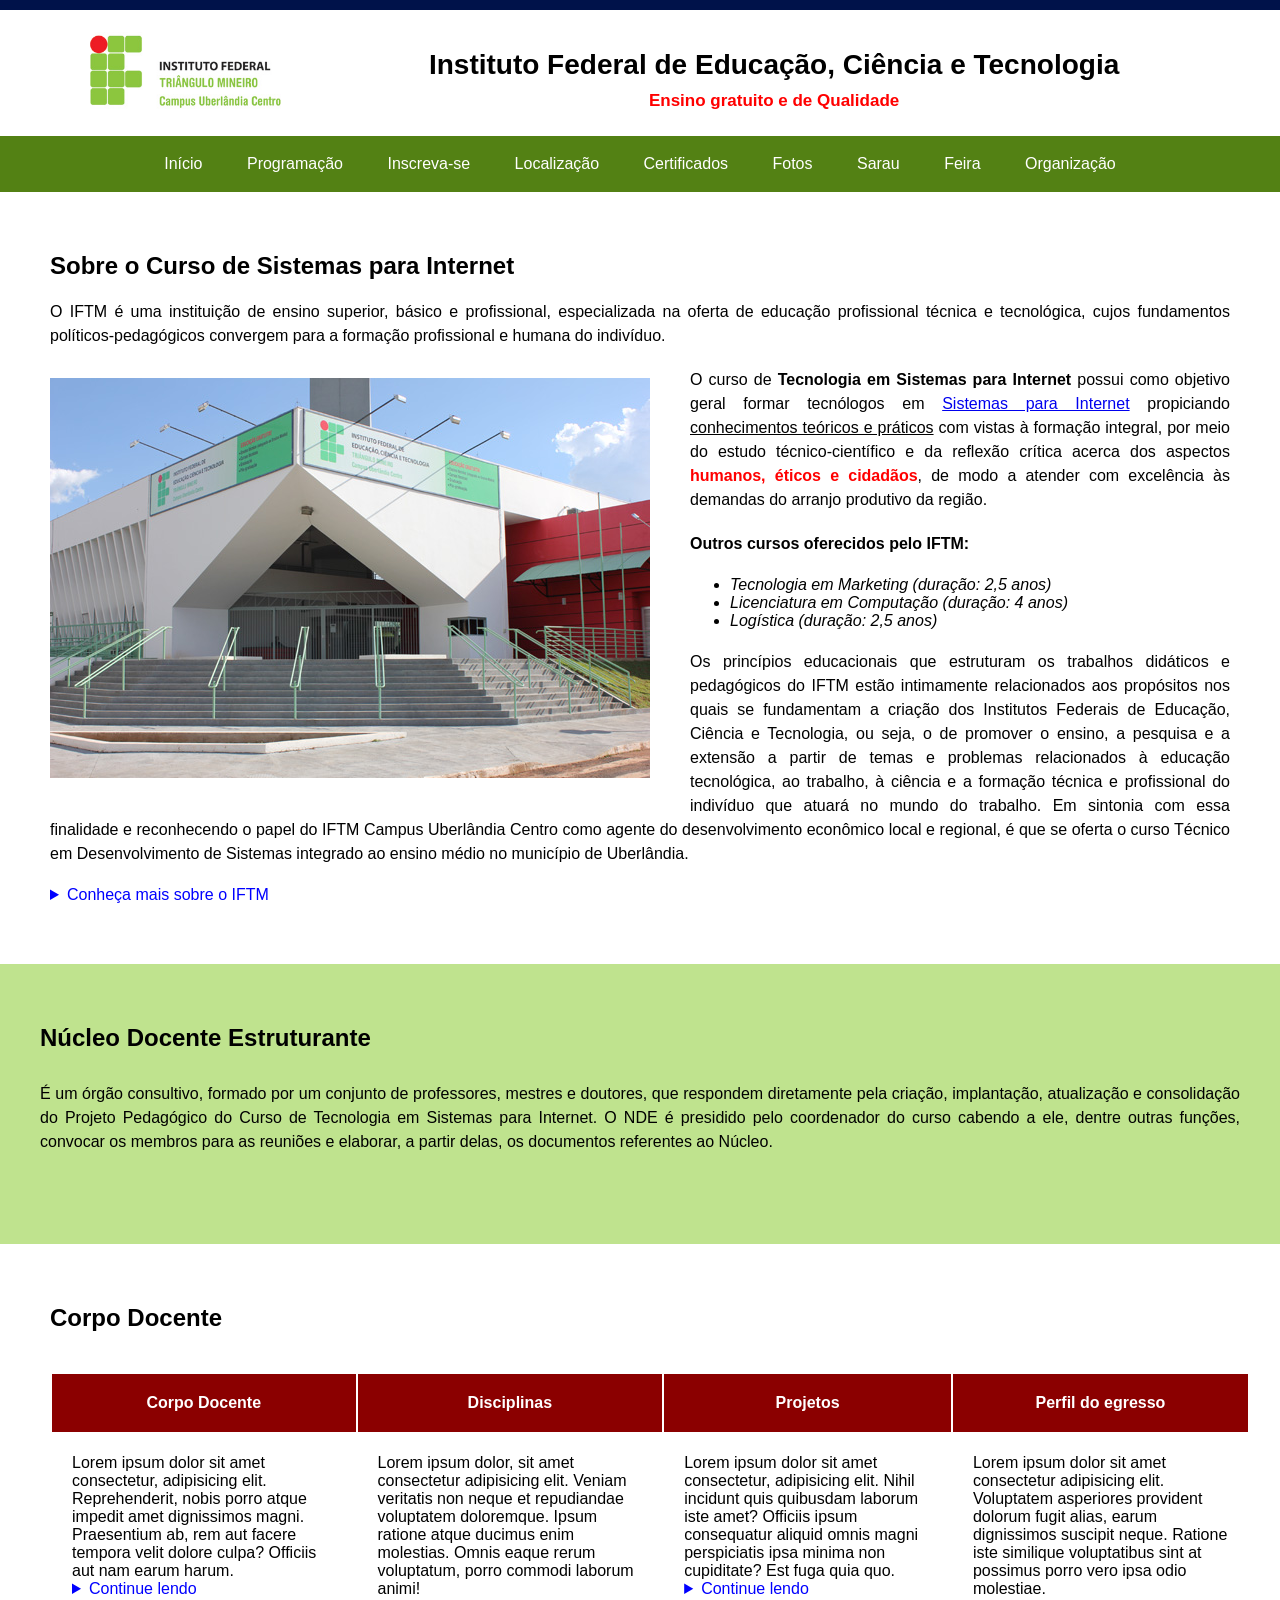
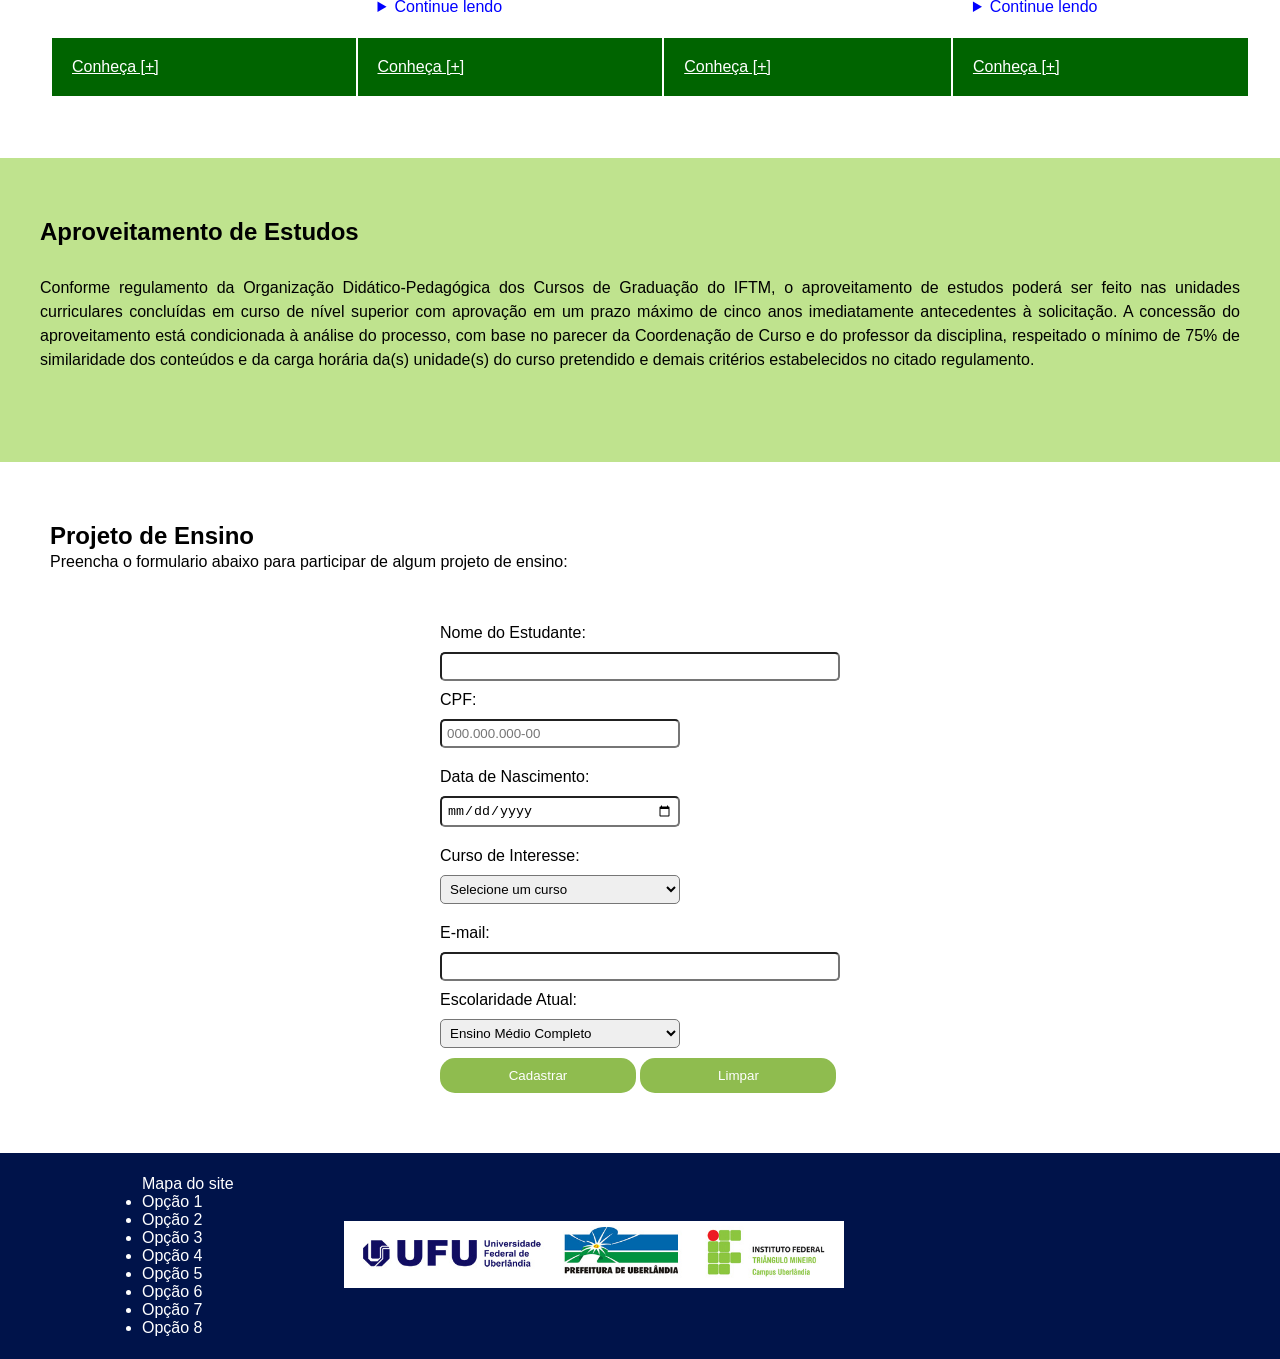
<file: 1Periodo/PWE/Listas/lista12/index.html>
<!DOCTYPE html>
<html lang="pt-br">
<head>
    <meta charset="UTF-8">
    <meta name="viewport" content="width=device-width, initial-scale=1.0">
    <title>SNCT 2020</title>
    <link rel="stylesheet" href="css/estilos.css">
</head>
<body>
    <header>
        <table>
       <td><img src="img/logoIFTM.jpg" alt="Logo" style="width: 200px;"></td>

<td><h1>Instituto Federal de Educação, Ciência e Tecnologia</h1>
        <p>Ensino gratuito e de Qualidade</p></td>

        </table>

  <nav>
    <ul>
      <li><a href="#">Início</a></li>
      <li><a href="programacao.html" target="_blank">Programação</a></li>
      <li><a href="#">Inscreva-se</a></li>
      <li><a href="#">Localização</a></li>
      <li><a href="#">Certificados</a></li>
      <li><a href="#">Fotos</a></li>
      <li><a href="#">Sarau</a></li>
      <li><a href="#">Feira</a></li>
      <li><a href="#">Organização</a></li>
    </ul>
  </nav>

    </header>
    <main>
        <section>
            <h2>Sobre o Curso de Sistemas para Internet</h2>
            <p>O IFTM é uma instituição de ensino superior, básico e profissional, especializada na oferta de educação profissional técnica e tecnológica, cujos fundamentos políticos-pedagógicos convergem para a formação profissional e humana do indivíduo.</p>

        <img src="img/fotoIFTM.jpg" alt="Curso de Sistemas para Internet">

    <p>
        O curso de <strong>Tecnologia em Sistemas para Internet</strong> possui como objetivo geral formar tecnólogos em <a href="https://iftm.edu.br/">Sistemas para Internet</a> propiciando <u>conhecimentos teóricos e práticos</u> com vistas à formação integral, por meio do estudo técnico-científico e da reflexão crítica acerca dos aspectos <span style="color:red"><b>humanos, éticos e cidadãos</b></span>, de modo a atender com excelência às demandas do arranjo produtivo da região.
    </p>

    <p><b>Outros cursos oferecidos pelo IFTM:</b></p>
        <ul>
            <li><i>Tecnologia em Marketing (duração: 2,5 anos)</i></li>
            <li><i>Licenciatura em Computação (duração: 4 anos)</i></li>
            <li><i>Logística (duração: 2,5 anos)</i></li>
        </ul> <br><br><br>

    <p>Os princípios educacionais que estruturam os trabalhos didáticos e pedagógicos do IFTM estão intimamente relacionados aos propósitos nos quais se fundamentam a criação dos Institutos Federais de Educação, Ciência e Tecnologia, ou seja, o de promover o ensino, a pesquisa e a extensão a partir de temas e problemas relacionados à educação tecnológica, ao trabalho, à ciência e a formação técnica e profissional do indivíduo que atuará no mundo do trabalho. Em sintonia com essa finalidade e reconhecendo o papel do IFTM Campus Uberlândia Centro como agente do desenvolvimento econômico local e regional, é que se oferta o curso Técnico em Desenvolvimento de Sistemas integrado ao ensino médio no município de Uberlândia.
    </p>

    <details> 
        <summary> Conheça mais sobre o IFTM </summary>
        <p>Os princípios educacionais que estruturam os trabalhos didáticos e pedagógicos do IFTM estão intimamente relacionados aos propósitos nos quais se fundamentam a criação dos Institutos Federais de Educação, Ciência e Tecnologia, ou seja, o de promover o ensino, a pesquisa e a extensão a partir de temas e problemas relacionados à educação tecnológica, ao trabalho, à ciência e a formação técnica e profissional do indivíduo que atuará no mundo do trabalho. Em sintonia com essa finalidade e reconhecendo o papel do IFTM Campus Uberlândia Centro como agente do desenvolvimento econômico local e regional, é que se oferta o curso Técnico em Desenvolvimento de Sistemas integrado ao ensino médio no município de Uberlândia.</p>
    </details>

        </section>

        <section>
            <h2>Núcleo Docente Estruturante</h2>
            <p>
                É um órgão consultivo, formado por um conjunto de professores, mestres e doutores, que respondem diretamente pela criação, implantação, atualização e consolidação do Projeto Pedagógico do Curso de Tecnologia em Sistemas para Internet. O NDE é presidido pelo coordenador do curso cabendo a ele, dentre outras funções, convocar os membros para as reuniões e elaborar, a partir delas, os documentos referentes ao Núcleo.

            </p>
        </section>

        <section>
            <h2>Corpo Docente</h2>
            <table>
                <tr>
                    <th>Corpo Docente</th>
                    <th>Disciplinas</th>
                    <th>Projetos</th>
                    <th>Perfil do egresso</th>
                </tr>
                <tr>
                    <td>
                        Lorem ipsum dolor sit amet consectetur, adipisicing elit. Reprehenderit, nobis porro atque impedit amet dignissimos magni. Praesentium ab, rem aut facere tempora velit dolore culpa? Officiis aut nam earum harum.
                        <details>
                            <summary>Continue lendo</summary>
                            <p>Lorem ipsum dolor sit amet consectetur adipisicing elit. Natus, repellat quod ipsam minima debitis, commodi praesentium beatae totam, error necessitatibus cumque dignissimos modi sint eligendi blanditiis quia voluptate perspiciatis. Distinctio!</p>
                        </details>
                    </td>
                    <td>
                        Lorem ipsum dolor, sit amet consectetur adipisicing elit. Veniam veritatis non neque et repudiandae voluptatem doloremque. Ipsum ratione atque ducimus enim molestias. Omnis eaque rerum voluptatum, porro commodi laborum animi!

                        <details>
                            <summary>Continue lendo</summary>
                            <p>Lorem ipsum dolor sit amet consectetur adipisicing elit. Natus, repellat quod ipsam minima debitis, commodi praesentium beatae totam, error necessitatibus cumque dignissimos modi sint eligendi blanditiis quia voluptate perspiciatis. Distinctio!</p>
                        </details>
                    </td>
                    <td>
                        Lorem ipsum dolor sit amet consectetur, adipisicing elit. Nihil incidunt quis quibusdam laborum iste amet? Officiis ipsum consequatur aliquid omnis magni perspiciatis ipsa minima non cupiditate? Est fuga quia quo.
                        <details>
                            <summary>Continue lendo</summary>
                            <p>Lorem ipsum dolor sit amet consectetur adipisicing elit. Natus, repellat quod ipsam minima debitis, commodi praesentium beatae totam, error necessitatibus cumque dignissimos modi sint eligendi blanditiis quia voluptate perspiciatis. Distinctio!</p>
                        </details>
                    </td>
                    <td>
                        Lorem ipsum dolor sit amet consectetur adipisicing elit. Voluptatem asperiores provident dolorum fugit alias, earum dignissimos suscipit neque. Ratione iste similique voluptatibus sint at possimus porro vero ipsa odio molestiae.
                        <details>
                            <summary>Continue lendo</summary>
                            <p>Lorem ipsum dolor sit amet consectetur adipisicing elit. Repudiandae cum molestiae ad hic totam repellendus porro quasi quam laborum, aut, suscipit necessitatibus quibusdam quaerat, ea molestias distinctio velit voluptates ut?</p>
                        </details>
                    </td>
                </tr>
                <tr>
                    <td><a href="#">Conheça [+]</a></td>
                    <td><a href="#">Conheça [+]</a></td>
                    <td><a href="#">Conheça [+]</a></td>
                    <td><a href="#">Conheça [+]</a></td>
                </tr>
            </table>
        </section>
        
        <section>
            <h2>Aproveitamento de Estudos</h2>
            <p>
                Conforme regulamento da Organização Didático-Pedagógica dos Cursos de Graduação do IFTM, o aproveitamento de estudos poderá ser feito nas unidades curriculares concluídas em curso de nível superior com aprovação em um prazo máximo de cinco anos imediatamente antecedentes à solicitação. A concessão do aproveitamento está condicionada à análise do processo, com base no parecer da Coordenação de Curso e do professor da disciplina, respeitado o mínimo de 75% de similaridade dos conteúdos e da carga horária da(s) unidade(s) do curso pretendido e demais critérios estabelecidos no citado regulamento.
            </p>
        </section>

        <section>
            <h2>Projeto de Ensino</h2>
            <p>Preencha o formulario abaixo para participar de algum projeto de ensino:</p>

        <form>
        <label for="name">Nome do Estudante: </label>
        <input type="text" id="name" name="name" required>

        <label for="cpf">CPF:</label>
        <input type="text" id="cpf" name="cpf" placeholder="000.000.000-00" required> 

        <label for="nascimento">Data de Nascimento:</label>
        <input type="date" id="nascimento" name="data_nascimento">

        <label for="curso">Curso de Interesse:</label>
        <select id="curso" name="curso">
            <option value="" disabled selected hidden>Selecione um curso</option>
            <option value="Sistemas para Internet">Sistemas para Internet</option>
            <option value="Licenciatura em Computação">Licenciatura em Computação</option>
        </select>

        <label for="email">E-mail: </label>
        <input type="email" id="email" name="email">

        <label for="escolaridade">Escolaridade Atual:</label>
        <select id="escolaridade" name="escolaridade">
            <option value="Ensino medio">Ensino Médio Completo</option>
            <option value="superior incompleto">Superior Incompleto</option>
            <option value="superior completo">Superior Completo</option>
        </select>

        <input type="submit" value="Cadastrar">
        <input type="reset" value="Limpar">
        </form>
        </section>

    </main>

    <footer>
        <table>
            <td>
    <p>Mapa do site</p>
    
    <ul>
        <li>Opção 1</li>
        <li>Opção 2</li>
        <li>Opção 3</li>
        <li>Opção 4</li>
        <li>Opção 5</li>
        <li>Opção 6</li>
        <li>Opção 7</li>
        <li>Opção 8</li>
    </ul>
    </td>
    <td>
    <img src="img/parceiros.jpg" alt="Parceiros" style="width:500px"> 
    </td>
    </table>
    </footer>
</body>
</html>
</file>
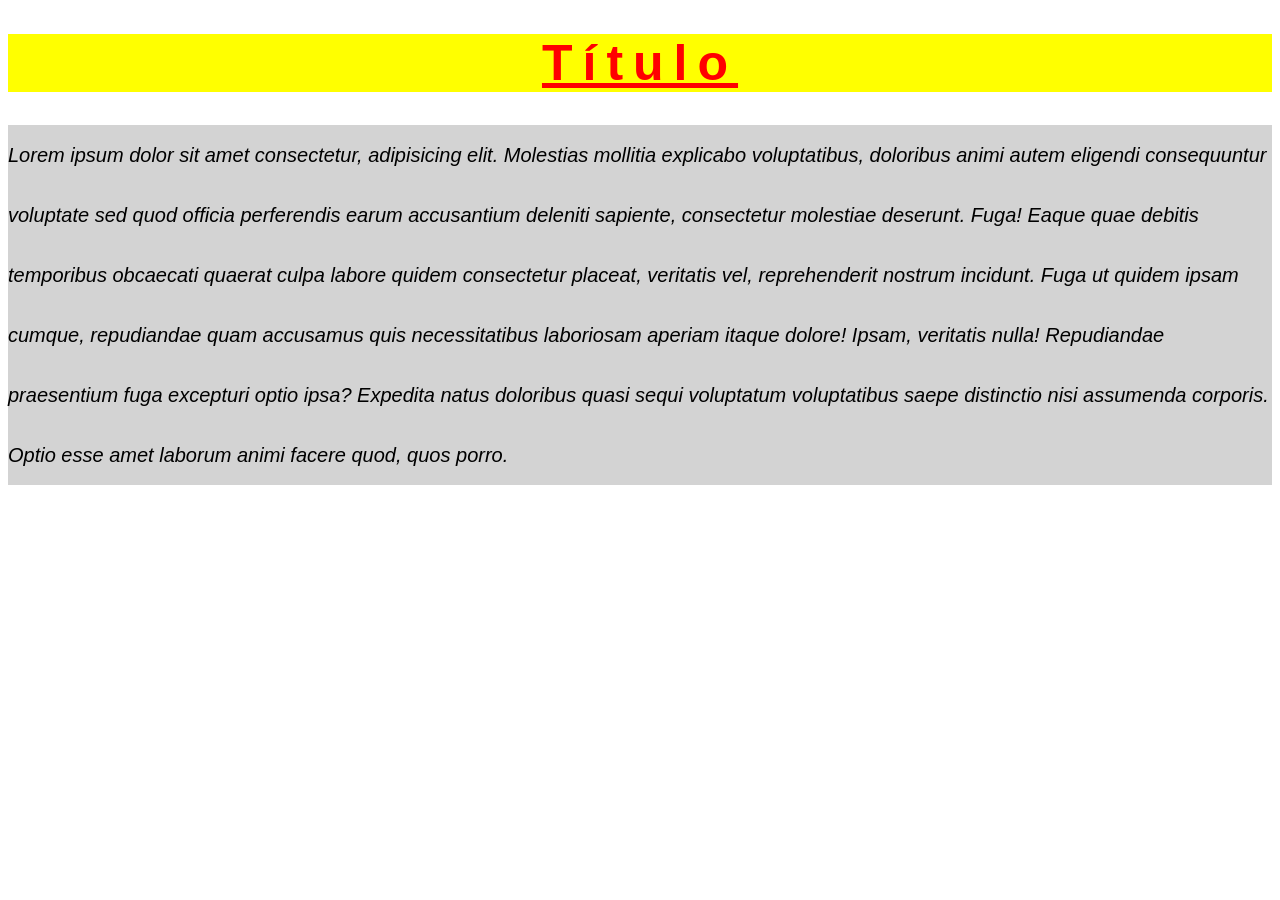
<file: 1Periodo/PWE/Listas/lista13/index.html>
<!DOCTYPE html>
<html lang="en">
<head>
    <meta charset="UTF-8">
    <meta name="viewport" content="width=device-width, initial-scale=1.0">
    <title>Lista 13</title>
    <style>
        h1 {
            color:red;
            background-color:yellow;
            text-align:center;
            font-family:Arial;
            font-size:50px;
            letter-spacing: 10px;
            text-decoration: underline;

            
        }

            p  { 

                font-family: arial;
                font-size: 20px;
                line-height: 3em;
                font-style: italic;
                background-color:lightgray;

            }
    </style>
</head>
<body>
    <h1>Título </h1>
    <p>Lorem ipsum dolor sit amet consectetur, adipisicing elit. Molestias mollitia explicabo voluptatibus, doloribus animi autem eligendi consequuntur voluptate sed quod officia perferendis earum accusantium deleniti sapiente, consectetur molestiae deserunt. Fuga!
    Eaque quae debitis temporibus obcaecati quaerat culpa labore quidem consectetur placeat, veritatis vel, reprehenderit nostrum incidunt. Fuga ut quidem ipsam cumque, repudiandae quam accusamus quis necessitatibus laboriosam aperiam itaque dolore!
    Ipsam, veritatis nulla! Repudiandae praesentium fuga excepturi optio ipsa? Expedita natus doloribus quasi sequi voluptatum voluptatibus saepe distinctio nisi assumenda corporis. Optio esse amet laborum animi facere quod, quos porro.</p>
</body>
</html>
</file>
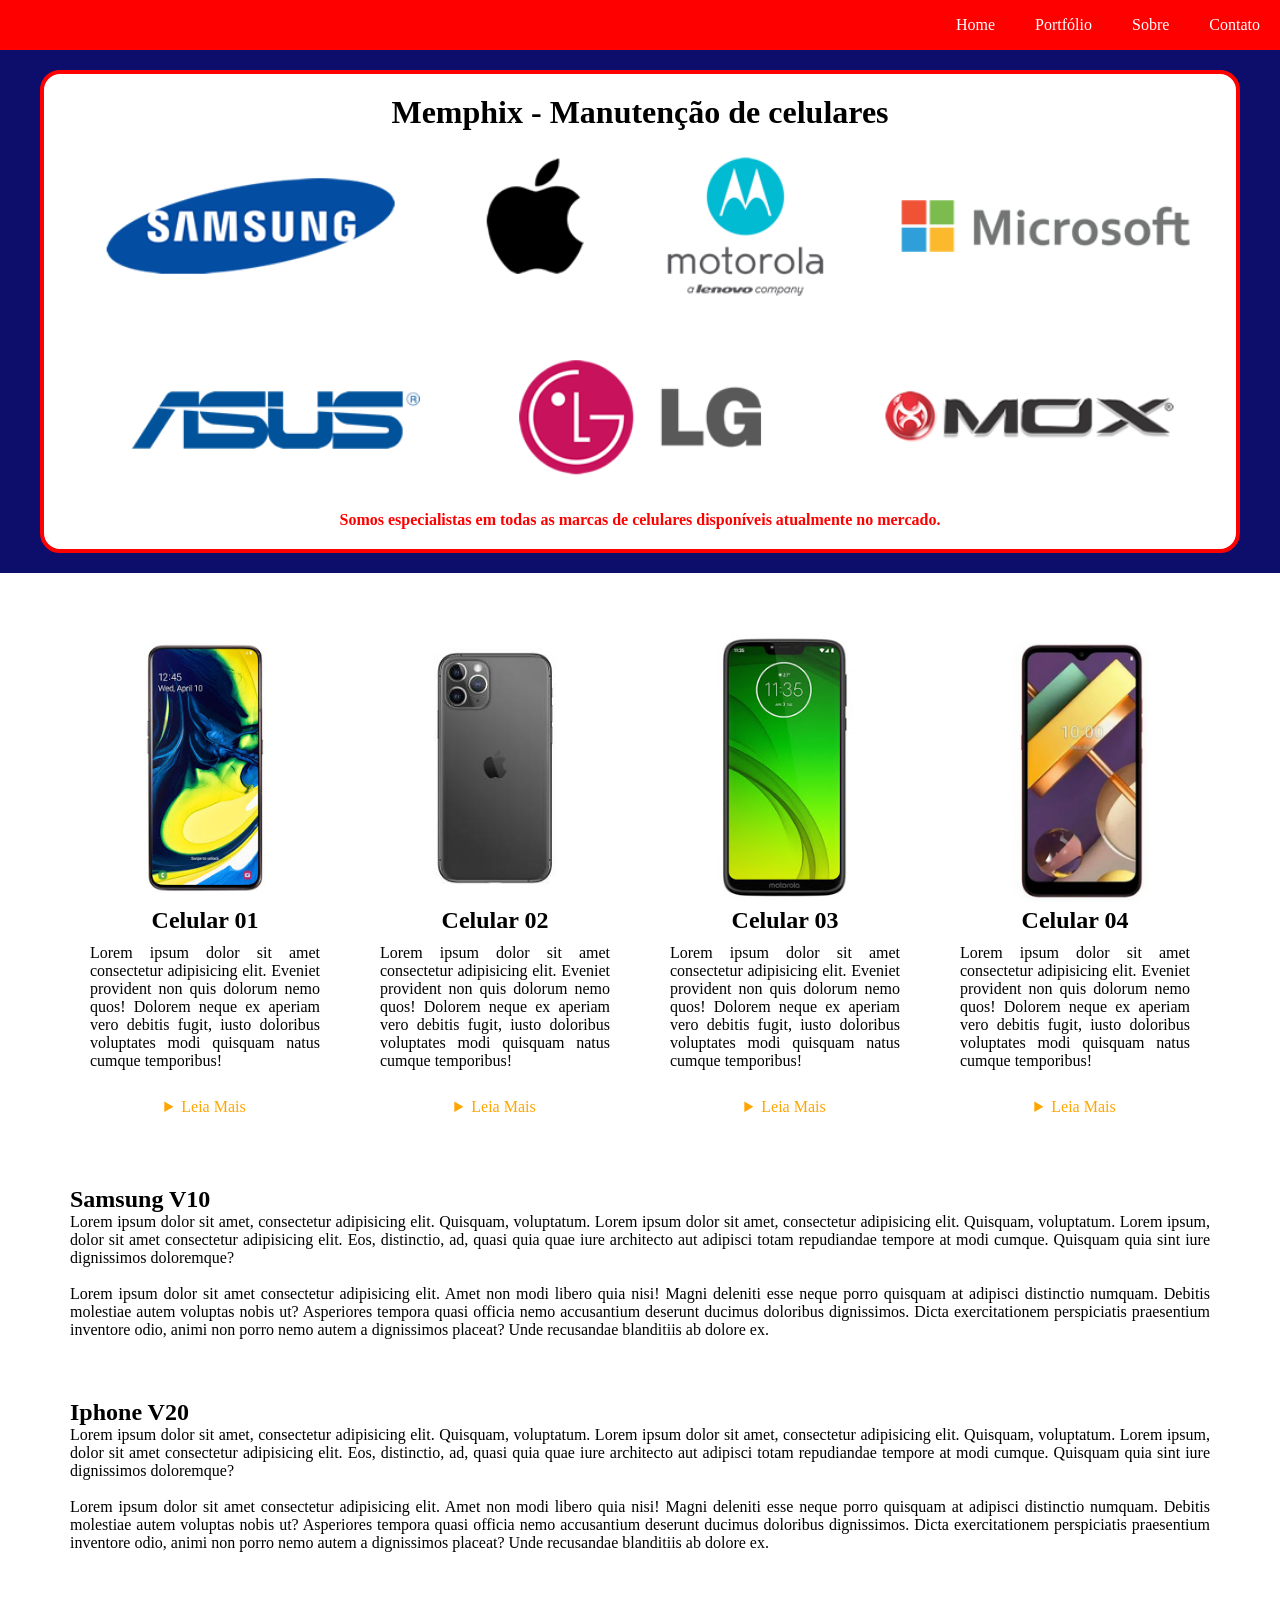
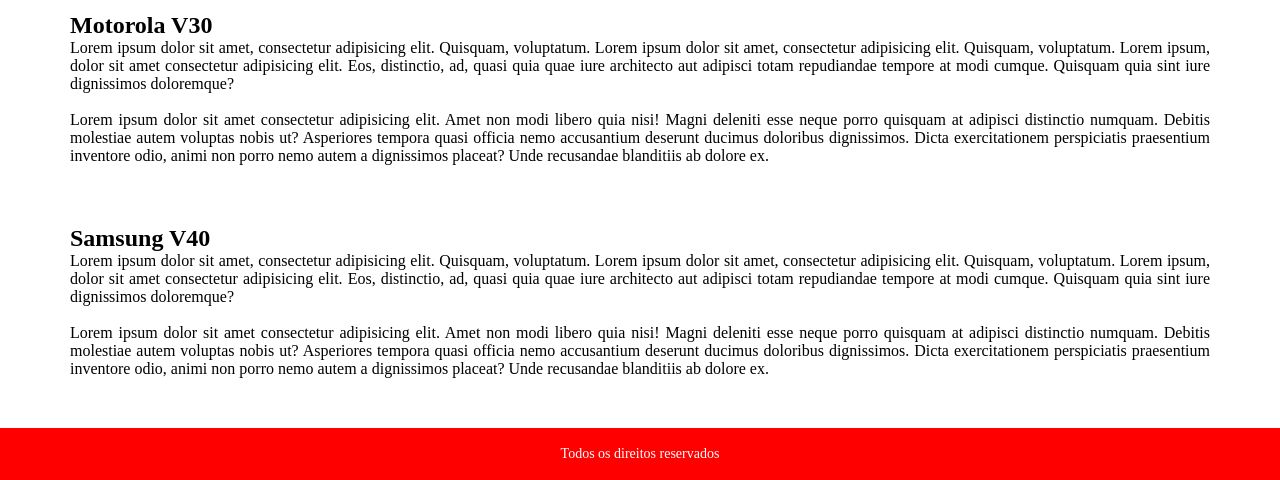
<file: 1Periodo/PWE/Provas/simulado01/index.html>
<!DOCTYPE html>
<html lang="en">
<head>
    <meta charset="UTF-8">
    <meta name="viewport" content="width=device-width, initial-scale=1.0">
    <title>Memphix - Manutenção de celulares</title>
    <link rel="stylesheet" href="css/styles.css">
</head>

<body>
    <header>
        <nav>
            <ul>
                <li><a href="#">Home</a></li>
                <li><a href="#">Portfólio</a></li>
                <li><a href="#">Sobre</a></li>
                <li><a href="#">Contato</a></li>

            </ul>
        </nav>
    </header>
    <main>
        <section class="topo">
            <div class="container">
                <h1>Memphix - Manutenção de celulares</h1>
                <picture>
                    <source media="(max-width: 767px)" srcset="img/logoManutencao.png">
                    <img src="img/logos.png" alt="Marcas de celulares">
                    
                </picture>
                <p>Somos especialistas em todas as marcas de celulares disponíveis atualmente no mercado.</p>
            </div>
        </section>

        <section class="produtos">
            <div class="container">
                <div>
                    <img src="img/portfolio01.jpg" alt="">
                    <h2>Celular 01</h2>
                    <p>Lorem ipsum dolor sit amet consectetur adipisicing elit. Eveniet provident non quis dolorum nemo quos! Dolorem neque ex aperiam vero debitis fugit, iusto doloribus voluptates modi quisquam natus cumque temporibus!</p><br>
                        <details>
                            <summary>Leia Mais</summary>
                            <p>Lorem ipsum dolor sit amet, consectetur adipisicing elit. Quisquam, voluptatum. Lorem ipsum dolor sit amet, consectetur adipisicing elit. Quisquam, voluptatum.</p>
                        </details>
                </div>
                <div>
                    <img src="img/portfolio02.jpg" alt="">
                    <h2>Celular 02</h2>
                    <p>Lorem ipsum dolor sit amet consectetur adipisicing elit. Eveniet provident non quis dolorum nemo quos! Dolorem neque ex aperiam vero debitis fugit, iusto doloribus voluptates modi quisquam natus cumque temporibus!</p><br>
                        <details>
                            <summary>Leia Mais</summary>
                            <p>Lorem ipsum dolor sit amet, consectetur adipisicing elit. Quisquam, voluptatum. Lorem ipsum dolor sit amet, consectetur adipisicing elit. Quisquam, voluptatum.</p>
                        </details>
                </div>
                <div>
                    <img src="img/portfolio03.jpg" alt="">
                    <h2>Celular 03</h2>
                    <p>Lorem ipsum dolor sit amet consectetur adipisicing elit. Eveniet provident non quis dolorum nemo quos! Dolorem neque ex aperiam vero debitis fugit, iusto doloribus voluptates modi quisquam natus cumque temporibus!</p><br>
                        <details>
                            <summary>Leia Mais</summary>
                            <p>Lorem ipsum dolor sit amet, consectetur adipisicing elit. Quisquam, voluptatum. Lorem ipsum dolor sit amet, consectetur adipisicing elit. Quisquam, voluptatum.</p>
                        </details>
                </div>
                <div>
                    <img src="img/portfolio04.jpg" alt="">
                    <h2>Celular 04</h2>
                    <p>Lorem ipsum dolor sit amet consectetur adipisicing elit. Eveniet provident non quis dolorum nemo quos! Dolorem neque ex aperiam vero debitis fugit, iusto doloribus voluptates modi quisquam natus cumque temporibus!</p><br>
                        <details>
                            <summary>Leia Mais</summary>
                            <p>Lorem ipsum dolor sit amet, consectetur adipisicing elit. Quisquam, voluptatum. Lorem ipsum dolor sit amet, consectetur adipisicing elit. Quisquam, voluptatum.</p>
                        </details> 
                </div>
            </div>
            <div class="texto">
                <div>
                    <h2>Samsung V10</h2>
                    <p>Lorem ipsum dolor sit amet, consectetur adipisicing elit. Quisquam, voluptatum. Lorem ipsum dolor sit amet, consectetur adipisicing elit. Quisquam, voluptatum. Lorem ipsum, dolor sit amet consectetur adipisicing elit. Eos, distinctio, ad, quasi quia quae iure architecto aut adipisci totam repudiandae tempore at modi cumque. Quisquam quia sint iure dignissimos doloremque? </p> <br>
                    <p>Lorem ipsum dolor sit amet consectetur adipisicing elit. Amet non modi libero quia nisi! Magni deleniti esse neque porro quisquam at adipisci distinctio numquam. Debitis molestiae autem voluptas nobis ut?
                    Asperiores tempora quasi officia nemo accusantium deserunt ducimus doloribus dignissimos. Dicta exercitationem perspiciatis praesentium inventore odio, animi non porro nemo autem a dignissimos placeat? Unde recusandae blanditiis ab dolore ex.</p>
                             
                </div>
                <div>
                    <h2>Iphone V20</h2>
                    <p>Lorem ipsum dolor sit amet, consectetur adipisicing elit. Quisquam, voluptatum. Lorem ipsum dolor sit amet, consectetur adipisicing elit. Quisquam, voluptatum. Lorem ipsum, dolor sit amet consectetur adipisicing elit. Eos, distinctio, ad, quasi quia quae iure architecto aut adipisci totam repudiandae tempore at modi cumque. Quisquam quia sint iure dignissimos doloremque? </p> <br>
                    <p>Lorem ipsum dolor sit amet consectetur adipisicing elit. Amet non modi libero quia nisi! Magni deleniti esse neque porro quisquam at adipisci distinctio numquam. Debitis molestiae autem voluptas nobis ut?
                    Asperiores tempora quasi officia nemo accusantium deserunt ducimus doloribus dignissimos. Dicta exercitationem perspiciatis praesentium inventore odio, animi non porro nemo autem a dignissimos placeat? Unde recusandae blanditiis ab dolore ex.</p>
                             
                </div>
                <div>
                    <h2>Motorola V30</h2>
                    <p>Lorem ipsum dolor sit amet, consectetur adipisicing elit. Quisquam, voluptatum. Lorem ipsum dolor sit amet, consectetur adipisicing elit. Quisquam, voluptatum. Lorem ipsum, dolor sit amet consectetur adipisicing elit. Eos, distinctio, ad, quasi quia quae iure architecto aut adipisci totam repudiandae tempore at modi cumque. Quisquam quia sint iure dignissimos doloremque? </p> <br>
                    <p>Lorem ipsum dolor sit amet consectetur adipisicing elit. Amet non modi libero quia nisi! Magni deleniti esse neque porro quisquam at adipisci distinctio numquam. Debitis molestiae autem voluptas nobis ut?
                    Asperiores tempora quasi officia nemo accusantium deserunt ducimus doloribus dignissimos. Dicta exercitationem perspiciatis praesentium inventore odio, animi non porro nemo autem a dignissimos placeat? Unde recusandae blanditiis ab dolore ex.</p>
                             
                </div>
                <div>
                    <h2>Samsung V40</h2>
                    <p>Lorem ipsum dolor sit amet, consectetur adipisicing elit. Quisquam, voluptatum. Lorem ipsum dolor sit amet, consectetur adipisicing elit. Quisquam, voluptatum. Lorem ipsum, dolor sit amet consectetur adipisicing elit. Eos, distinctio, ad, quasi quia quae iure architecto aut adipisci totam repudiandae tempore at modi cumque. Quisquam quia sint iure dignissimos doloremque? </p> <br>
                    <p>Lorem ipsum dolor sit amet consectetur adipisicing elit. Amet non modi libero quia nisi! Magni deleniti esse neque porro quisquam at adipisci distinctio numquam. Debitis molestiae autem voluptas nobis ut?
                    Asperiores tempora quasi officia nemo accusantium deserunt ducimus doloribus dignissimos. Dicta exercitationem perspiciatis praesentium inventore odio, animi non porro nemo autem a dignissimos placeat? Unde recusandae blanditiis ab dolore ex.</p>
                             
                </div>
                
            </div>
    </main>
    <footer class="rodape">
         <p>Todos os direitos reservados</p>
    </footer>

</body>
</html>
</file>
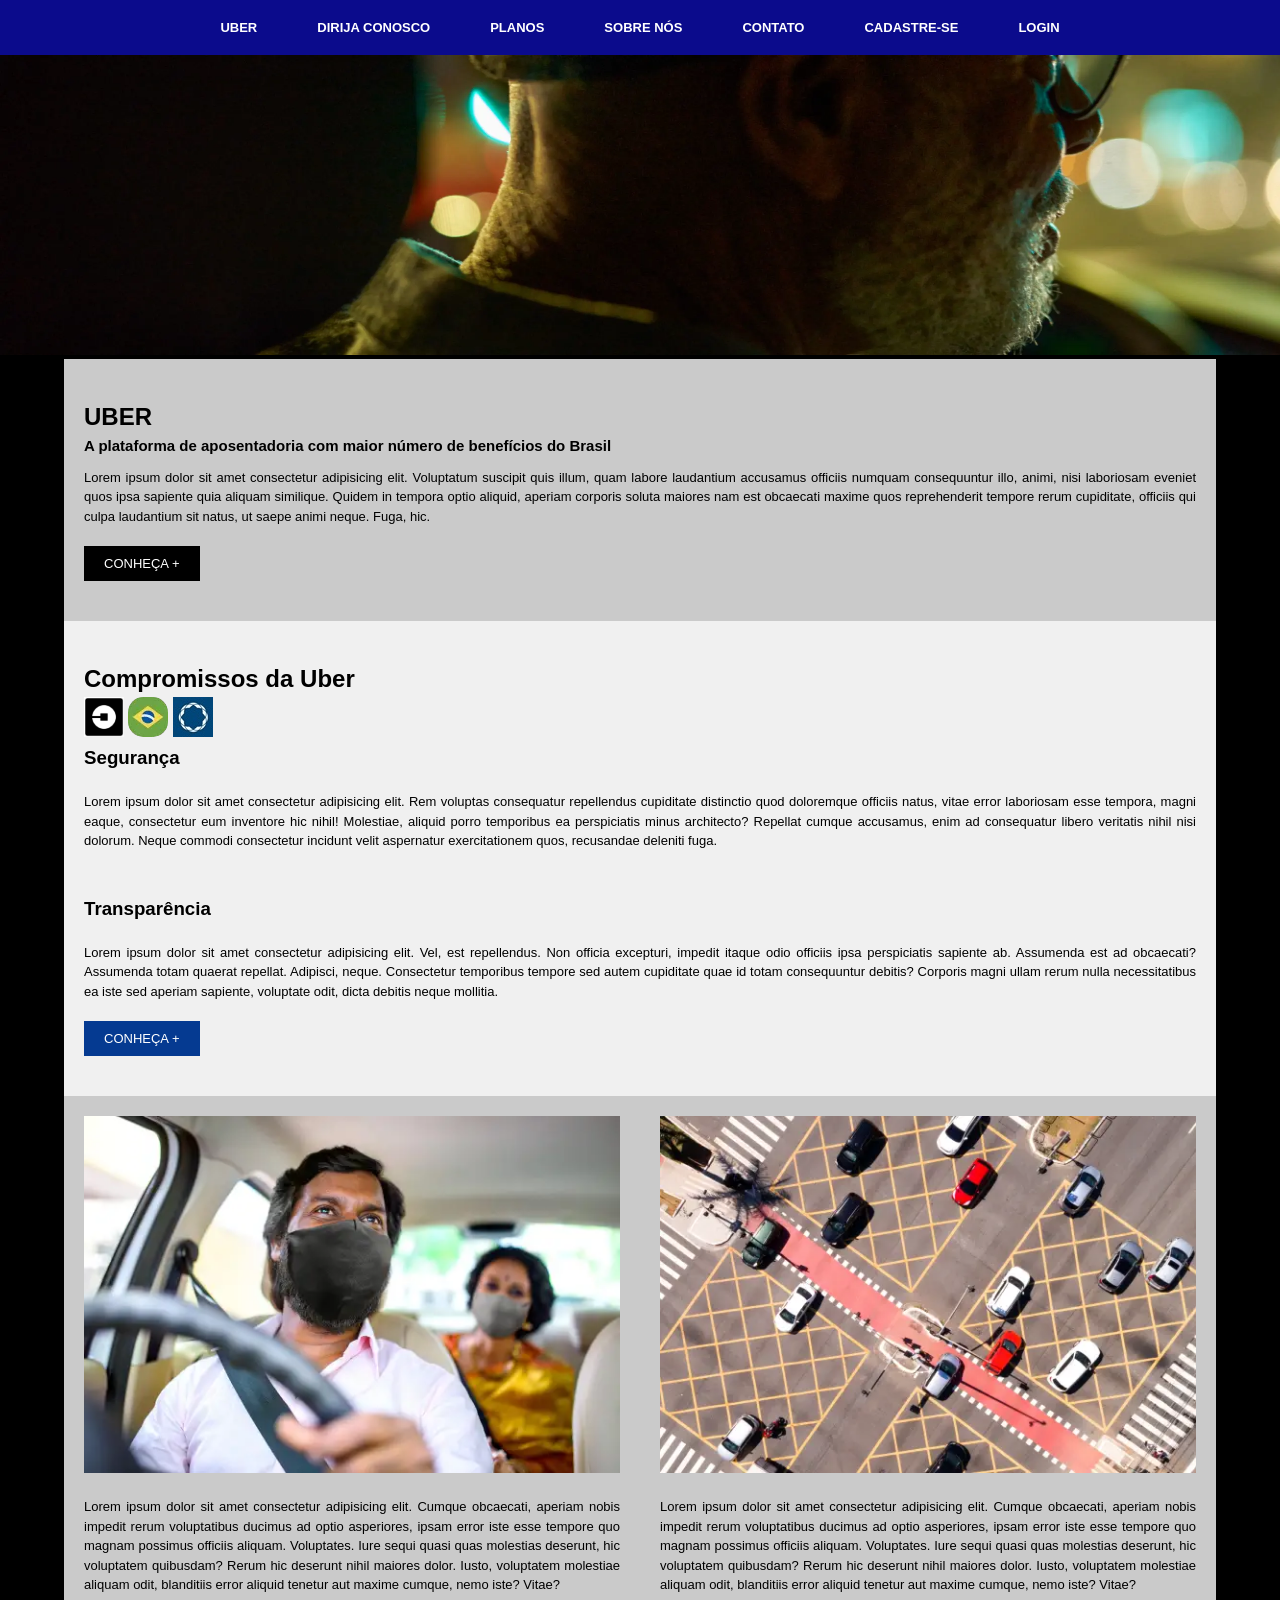
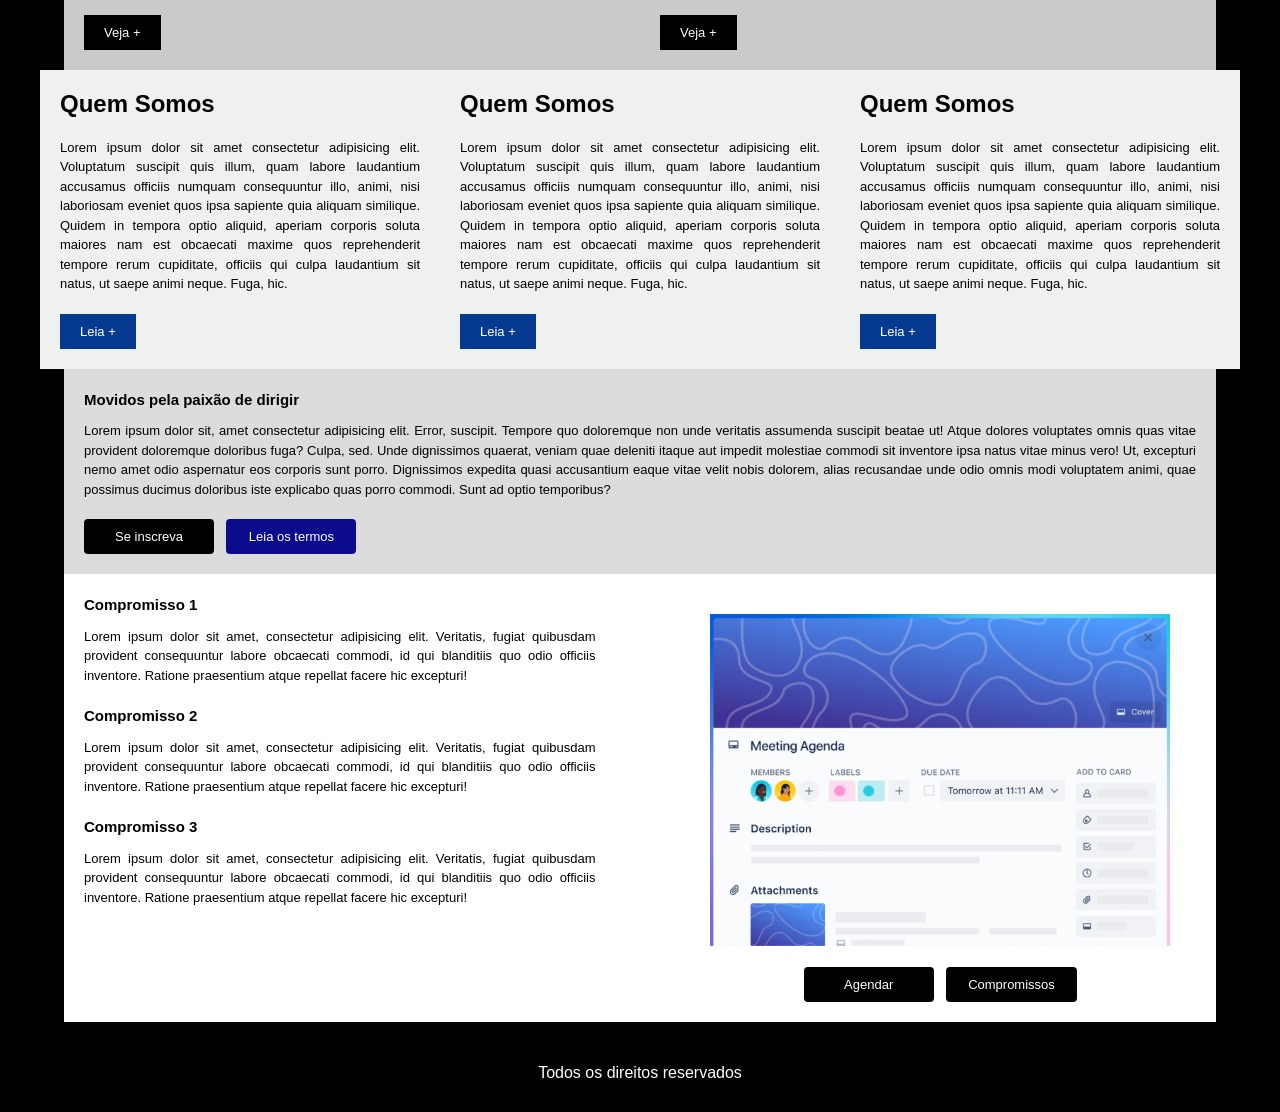
<file: 1Periodo/PWE/Provas/simulado02/index.html>
<!DOCTYPE html>
<html lang="pt-BR">
<head>
    <meta charset="UTF-8">
    <meta name="viewport" content="width=device-width, initial-scale=1.0">
    <link rel="stylesheet" href="css/style.css">
    <title>Uber</title>
</head>
<body>
    <header>
        <nav>
            <ul>
                <li><a href="">UBER</a></li>
                <li><a href="">DIRIJA CONOSCO</a></li>
                <li><a href="">PLANOS</a></li>
                <li><a href="">SOBRE NÓS</a></li>
                <li><a href="">CONTATO</a></li>
                <li><a href="">CADASTRE-SE</a></li>
                <li><a href="">LOGIN</a></li>
            </ul>
        </nav>
    </header>

    <main>
        <section class="section_topo">
            <div>
            <img src="img/topo.png" alt="Logo da Uber">
            </div>
        </section>
        <section class="section_parte1">
            <div>
            <h1>UBER</h1>
            <h2>A plataforma de aposentadoria com maior número de benefícios do Brasil</h2>
            <p> Lorem ipsum dolor sit amet consectetur adipisicing elit. Voluptatum suscipit quis illum, quam labore laudantium accusamus officiis numquam consequuntur illo, animi, nisi laboriosam eveniet quos ipsa sapiente quia aliquam similique.
            Quidem in tempora optio aliquid, aperiam corporis soluta maiores nam est obcaecati maxime quos reprehenderit tempore rerum cupiditate, officiis qui culpa laudantium sit natus, ut saepe animi neque. Fuga, hic.</p>
            <button>CONHEÇA +</button>
            </div>
        </section>


        <section class="section_parte2">
            <div>
                <h2>Compromissos da Uber</h2>
                <img src="img/logoUber.png" alt="Compromissos da Uber">
                <img src="img/logoBrasil.png" alt="Compromissos da Uber">
                <img src="img/logoEmprego.png" alt="Compromissos da Uber">
                <h3>Segurança</h3>
                <p>Lorem ipsum dolor sit amet consectetur adipisicing elit. Rem voluptas consequatur repellendus cupiditate distinctio quod doloremque officiis natus, vitae error laboriosam esse tempora, magni eaque, consectetur eum inventore hic nihil!
                Molestiae, aliquid porro temporibus ea perspiciatis minus architecto? Repellat cumque accusamus, enim ad consequatur libero veritatis nihil nisi dolorum. Neque commodi consectetur incidunt velit aspernatur exercitationem quos, recusandae deleniti fuga.</p> <br>
                <h3>Transparência</h3>

                <p>Lorem ipsum dolor sit amet consectetur adipisicing elit. Vel, est repellendus. Non officia excepturi, impedit itaque odio officiis ipsa perspiciatis sapiente ab. Assumenda est ad obcaecati? Assumenda totam quaerat repellat.
                Adipisci, neque. Consectetur temporibus tempore sed autem cupiditate quae id totam consequuntur debitis? Corporis magni ullam rerum nulla necessitatibus ea iste sed aperiam sapiente, voluptate odit, dicta debitis neque mollitia.</p>
                <button>CONHEÇA +</button>
                
             </div>
        </section>



        <section class="section_parte3">
            <div class="container">
                <div>
                    <img src="img/foto01.png" alt="Foto da Uber">
                    <p>Lorem ipsum dolor sit amet consectetur adipisicing elit. Cumque obcaecati, aperiam nobis impedit rerum voluptatibus ducimus ad optio asperiores, ipsam error iste esse tempore quo magnam possimus officiis aliquam. Voluptates.
                    Iure sequi quasi quas molestias deserunt, hic voluptatem quibusdam? Rerum hic deserunt nihil maiores dolor. Iusto, voluptatem molestiae aliquam odit, blanditiis error aliquid tenetur aut maxime cumque, nemo iste? Vitae?</p>
                    <button>Veja +</button>
                </div>
                <div> 
                    <img src="img/foto02.png" alt="Foto da Uber">
                    <p>Lorem ipsum dolor sit amet consectetur adipisicing elit. Cumque obcaecati, aperiam nobis impedit rerum voluptatibus ducimus ad optio asperiores, ipsam error iste esse tempore quo magnam possimus officiis aliquam. Voluptates.
                    Iure sequi quasi quas molestias deserunt, hic voluptatem quibusdam? Rerum hic deserunt nihil maiores dolor. Iusto, voluptatem molestiae aliquam odit, blanditiis error aliquid tenetur aut maxime cumque, nemo iste? Vitae?</p>
                    <button>Veja +</button>
                </div>
            </div>
            
        </section>

        <section class="section_parte4">
            <div class="container">
                <div>
                <h2>Quem Somos</h2>
                <p>Lorem ipsum dolor sit amet consectetur adipisicing elit. Voluptatum suscipit quis illum, quam labore laudantium accusamus officiis numquam consequuntur illo, animi, nisi laboriosam eveniet quos ipsa sapiente quia aliquam similique.
                Quidem in tempora optio aliquid, aperiam corporis soluta maiores nam est obcaecati maxime quos reprehenderit tempore rerum cupiditate, officiis qui culpa laudantium sit natus, ut saepe animi neque. Fuga, hic.</p>
                <button>Leia +</button>
                </div>
                <div>
                <h2>Quem Somos</h2>
                <p>Lorem ipsum dolor sit amet consectetur adipisicing elit. Voluptatum suscipit quis illum, quam labore laudantium accusamus officiis numquam consequuntur illo, animi, nisi laboriosam eveniet quos ipsa sapiente quia aliquam similique.
                Quidem in tempora optio aliquid, aperiam corporis soluta maiores nam est obcaecati maxime quos reprehenderit tempore rerum cupiditate, officiis qui culpa laudantium sit natus, ut saepe animi neque. Fuga, hic.</p>
                <button>Leia +</button>
                </div>
                <div>
                <h2>Quem Somos</h2>
                <p>Lorem ipsum dolor sit amet consectetur adipisicing elit. Voluptatum suscipit quis illum, quam labore laudantium accusamus officiis numquam consequuntur illo, animi, nisi laboriosam eveniet quos ipsa sapiente quia aliquam similique.
                Quidem in tempora optio aliquid, aperiam corporis soluta maiores nam est obcaecati maxime quos reprehenderit tempore rerum cupiditate, officiis qui culpa laudantium sit natus, ut saepe animi neque. Fuga, hic.</p>
                <button>Leia +</button>
                </div>
            </div>

        </section>
       <section class="parte5">
        <h2>Movidos pela paixão de dirigir</h2>
        <p>
            Lorem ipsum dolor sit, amet consectetur adipisicing elit. Error, suscipit. Tempore quo doloremque non unde veritatis assumenda suscipit beatae ut!
            Atque dolores voluptates omnis quas vitae provident doloremque doloribus fuga? Culpa, sed. Unde dignissimos quaerat, veniam quae deleniti itaque
            aut impedit molestiae commodi sit inventore ipsa natus vitae minus vero! Ut, excepturi nemo amet odio aspernatur eos corporis sunt porro.
            Dignissimos expedita quasi accusantium eaque vitae velit nobis dolorem, alias recusandae unde odio omnis modi voluptatem animi, quae possimus
            ducimus doloribus iste explicabo quas porro commodi. Sunt ad optio temporibus?
        </p>
        <button>Se inscreva</button>
        <button>Leia os termos</button>
    </section>

    <section class="parte6">
        <div class="texto">
            <h2>Compromisso 1</h2>
            <p>
                Lorem ipsum dolor sit amet, consectetur adipisicing elit. Veritatis, fugiat quibusdam provident consequuntur labore obcaecati commodi,
                id qui blanditiis quo odio officiis inventore. Ratione praesentium atque repellat facere hic excepturi!
            </p>

            <h2>Compromisso 2</h2>
            <p>
                Lorem ipsum dolor sit amet, consectetur adipisicing elit. Veritatis, fugiat quibusdam provident consequuntur labore obcaecati commodi,
                id qui blanditiis quo odio officiis inventore. Ratione praesentium atque repellat facere hic excepturi!
            </p>

            <h2>Compromisso 3</h2>
            <p>
                Lorem ipsum dolor sit amet, consectetur adipisicing elit. Veritatis, fugiat quibusdam provident consequuntur labore obcaecati commodi,
                id qui blanditiis quo odio officiis inventore. Ratione praesentium atque repellat facere hic excepturi!
            </p>
        </div>

        <div class="agenda">
            <img src="img/foto03.png" alt="agenda">
            <button>Agendar</button>
            <button>Compromissos</button>
        </div>
    </section>

</main>
    <footer>
        <p>Todos os direitos reservados</p>
    </footer>
</body>
</html>
</file>
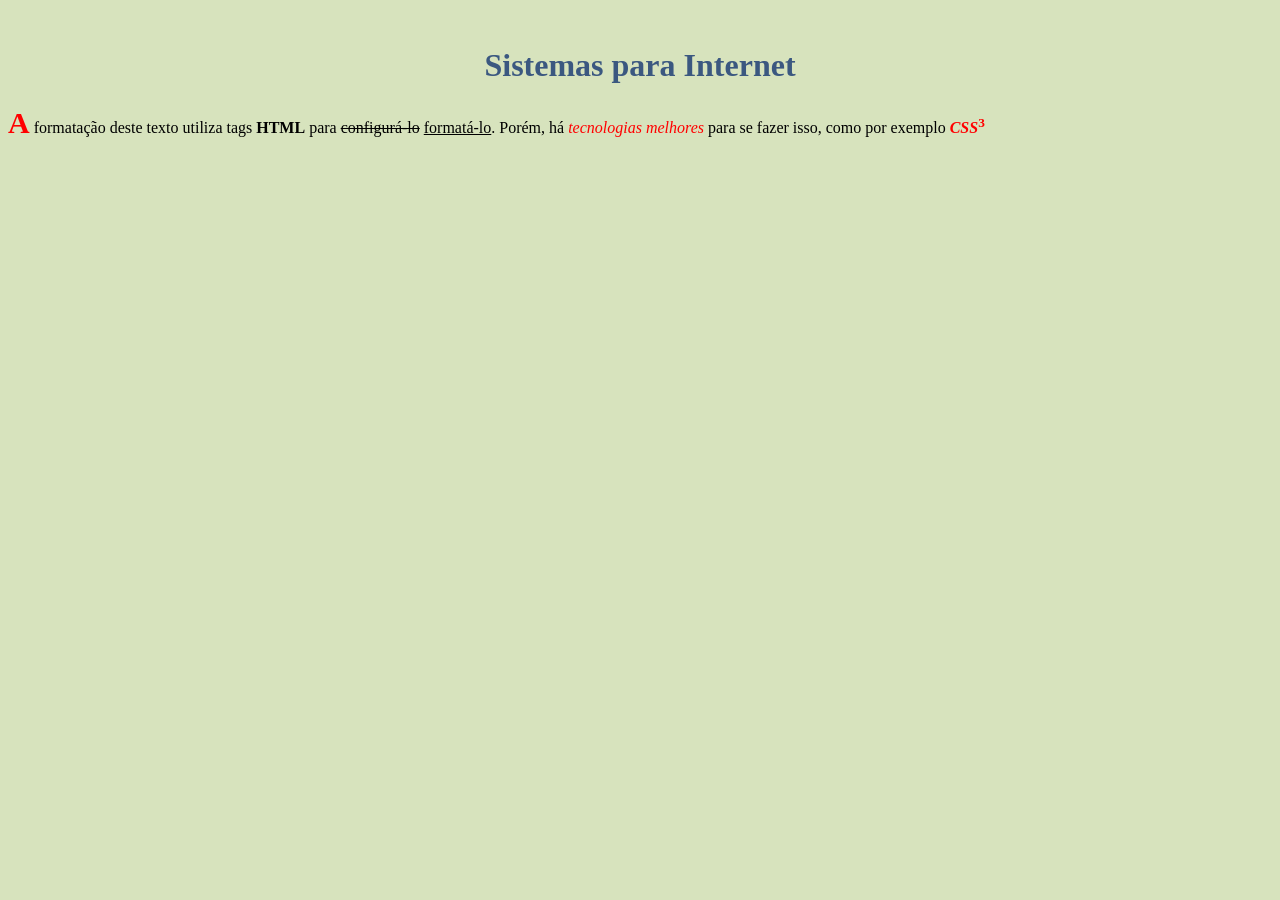
<file: 1Periodo/PWE/Listas/Lista04.html>
<!DOCTYPE html>
<html lang="pt-BR">
<head>
<title>Vinícius Magalhães de Moura</title>
<meta charset="UTF-8">
<meta name="keywords" content="HTML, formatação, internet">
<meta name="author" content="Vinicius Magalhães de Moura">
<meta name="description" content="Página criada para atividade avaliativa da disciplina de Projeto Web Estático">
</head>
<body style="background-color:rgb(215,227,189);">
<br>
<center>
<h1 style="font-family:Verdana; color:rgb(59,88,128);">
Sistemas para Internet
</h1>
</center>
<p style="font-family:Tahoma;">
<b style="color:red; font-size:30px;">A</b> 
<font color="black">formatação deste texto utiliza tags <strong>HTML</strong> para 
<del>configurá-lo</del> <ins>formatá-lo</ins>. 
Porém, há <i style="color:red;">tecnologias melhores</i> para se fazer isso, como por exemplo 
<b><i style="color:red;">CSS</i></b><b><sup style="color:red;">3</sup><b>
</p>
</body>
</html>
</file>
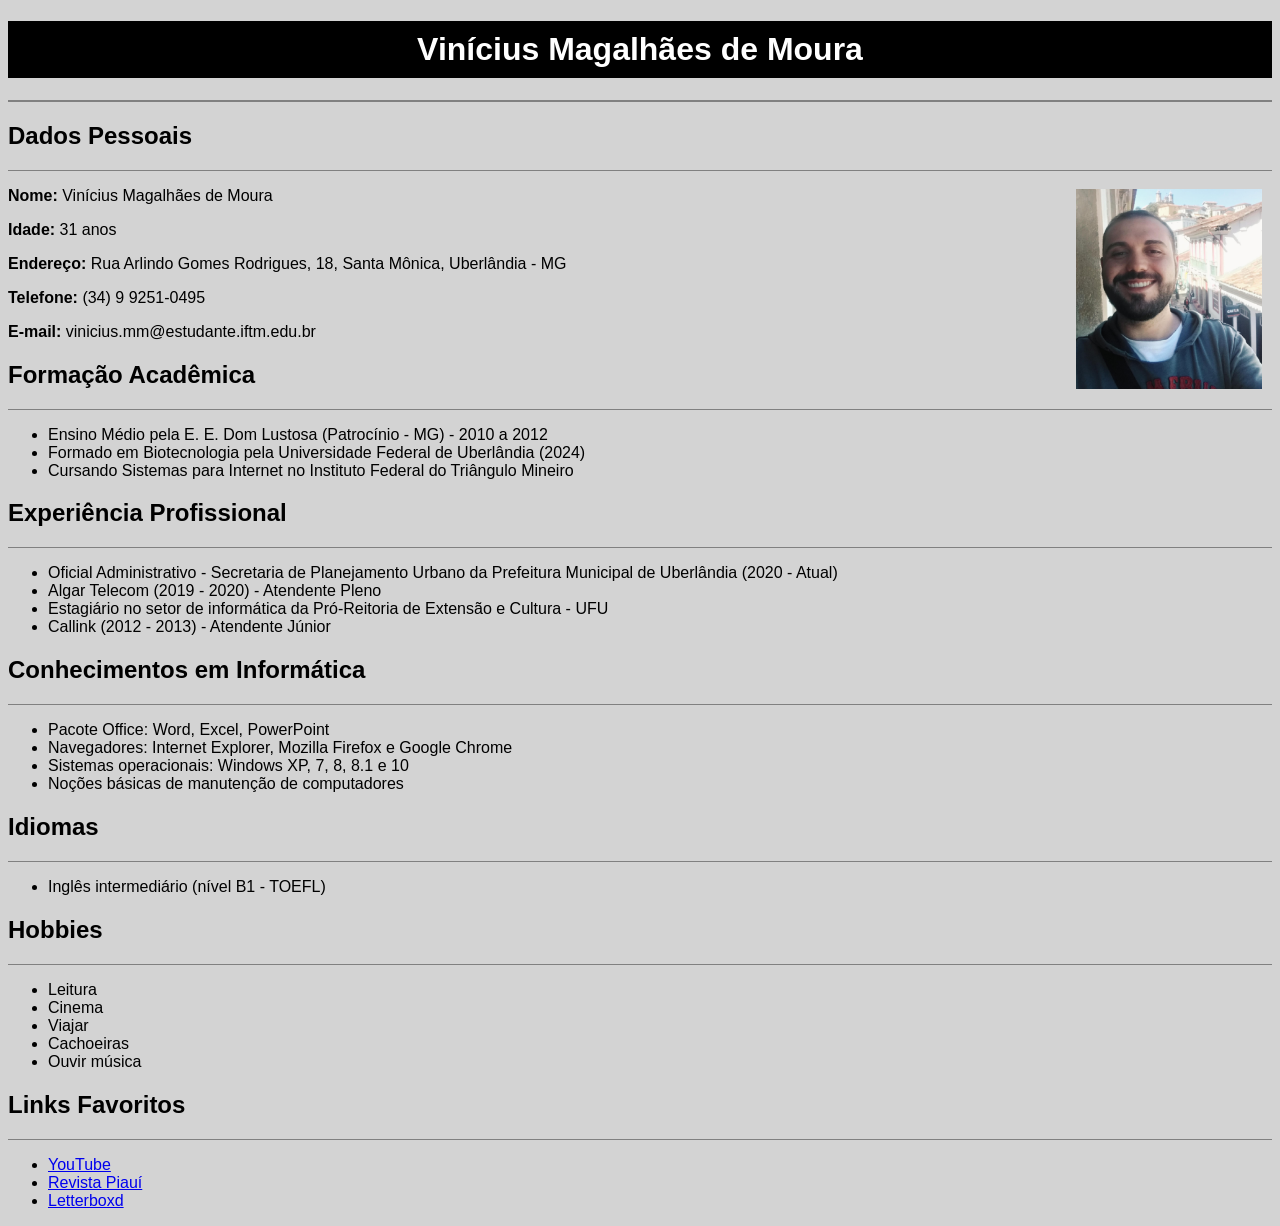
<file: 1Periodo/PWE/Listas/Lista05b.html>
<!DOCTYPE html>
<html lang="pt-br">
<head>
    <title>Currículo - Vinicius Magalhães de Moura</title>
    <meta charset="UTF-8">
    <meta name="viewport" content="width=device-width, initial-scale=1.0">
</head>
<body style="background-color:lightgray; font-family: Arial;">

<h1 style="color:white; background-color:black; padding:10px; text-align:center;">
Vinícius Magalhães de Moura </h1>

<hr size="2px" color="gray">

<h2 style="color:black">Dados Pessoais</h2>
<hr size="1px" color="gray">
<img src="foto.png" alt="Foto pessoal" height="200px" style="float:right; margin:10px;">
<p><b>Nome:</b> Vinícius Magalhães de Moura</p>
<p><b>Idade:</b> 31 anos</p>
<p><b>Endereço:</b> Rua Arlindo Gomes Rodrigues, 18, Santa Mônica, Uberlândia - MG</p>
<p><b>Telefone:</b> (34) 9 9251-0495</p>
<p><b>E-mail:</b> vinicius.mm@estudante.iftm.edu.br</p>



<h2 style="color:black">Formação Acadêmica</h2>
<hr size="1px" color="gray">

<ul>
    <li>Ensino Médio pela E. E. Dom Lustosa (Patrocínio - MG) - 2010 a 2012</li>
    <li>Formado em Biotecnologia pela Universidade Federal de Uberlândia (2024)</li>
    <li>Cursando Sistemas para Internet no Instituto Federal do Triângulo Mineiro</li>
</ul>

<h2 style="color:black">Experiência Profissional</h2>
<hr size="1px" color="gray">

<ul>
    <li>Oficial Administrativo - Secretaria de Planejamento Urbano da Prefeitura Municipal de Uberlândia (2020 - Atual)</li>
    <li>Algar Telecom (2019 - 2020) - Atendente Pleno</li>
    <li>Estagiário no setor de informática da Pró-Reitoria de Extensão e Cultura - UFU</li>
    <li>Callink (2012 - 2013) - Atendente Júnior</li>
</ul>

<h2 style="color:black">Conhecimentos em Informática</h2>
<hr size="1px" color="gray">

<ul>
    <li>Pacote Office: Word, Excel, PowerPoint</li>
    <li>Navegadores: Internet Explorer, Mozilla Firefox e Google Chrome</li>
    <li>Sistemas operacionais: Windows XP, 7, 8, 8.1 e 10</li>
    <li>Noções básicas de manutenção de computadores</li>
</ul>

<h2 style="color:black">Idiomas</h2>
<hr size="1px" color="gray">

<ul>
    <li>Inglês intermediário (nível B1 - TOEFL)</li>
</ul>

<h2 style="color:black">Hobbies</h2>
<hr size="1px" color="gray">

<ul>
    <li>Leitura</li>
    <li>Cinema</li>
    <li>Viajar</li>
    <li>Cachoeiras</li>
    <li>Ouvir música</li>
</ul>

<h2 style="color:black">Links Favoritos</h2>
<hr size="1px" color="gray">

<ul>
    <li><a href="https://www.youtube.com" target="_blank">YouTube</a></li>
    <li><a href="https://piaui.folha.uol.com.br" target="_blank">Revista Piauí</a></li>
    <li><a href="https://letterboxd.com" target="_blank">Letterboxd</a></li>
</ul>

</body>
</html>
</file>
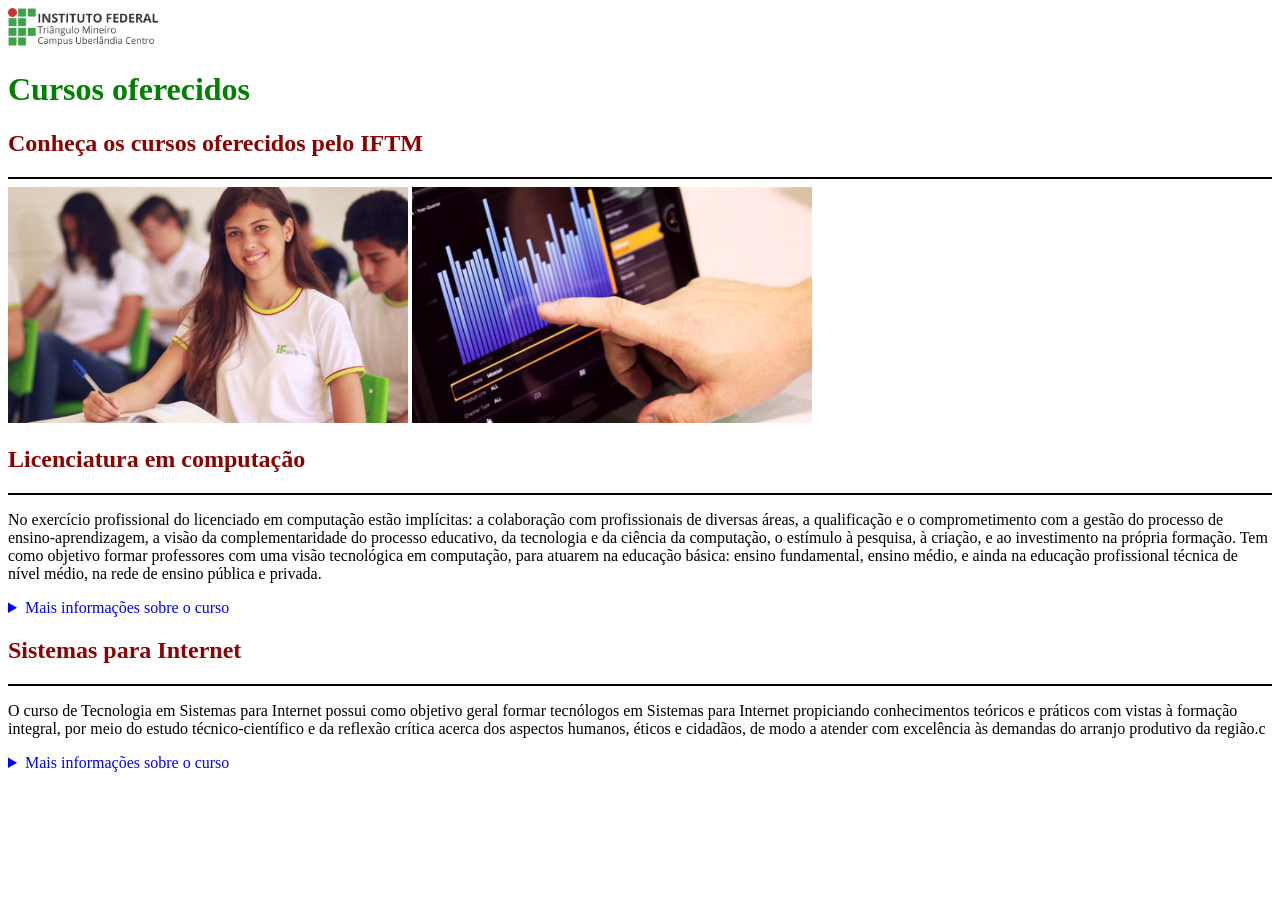
<file: 1Periodo/PWE/Listas/lista06.html>
<!DOCTYPE html>
<html lang="en">
<head>
    <meta charset="UTF-8">
    <meta name="viewport" content="width=device-width, initial-scale=1.0">
    <title>IFTM Cursos</title>
</head>
<body>
    <img src="logoIFTM.png"; with="150"; height="37.78">

    <h1 style="color:green;">Cursos oferecidos</h1>

    <h2 id="Historia"; style="color:darkred">Conheça os cursos oferecidos pelo IFTM</h2>
    <hr size="2px"; color="black";>

    <img src="licenciatura.jpg"; width="400"; height="236">
    <img src="sistemas.jpg"; width="400"; height="236">


    <h2 id="Historia"; style="color:darkred">Licenciatura em computação</h2>
    <hr size="2px"; color="black";>
    <p>No exercício profissional do licenciado em computação estão implícitas: a colaboração com profissionais de diversas áreas, a qualificação e o comprometimento com a gestão do processo de ensino-aprendizagem, a visão da complementaridade do processo educativo, da tecnologia e da ciência da computação, o estímulo à pesquisa, à criação, e ao investimento na própria formação. Tem como objetivo formar professores com uma visão tecnológica em computação, para atuarem na educação básica: ensino fundamental, ensino médio, e ainda na educação profissional técnica de nível médio, na rede de ensino pública e privada.</p>
    
    <details> 
        <summary style="color:blue"> Mais informações sobre o curso</summary>
        <p><b> Perfil do egresso </b> <br> <br>

        Entendemos o licenciado em computação, em primeiro lugar, como um profissional ligado ao exercício do diálogo entre as unidades curriculares nos espaços da educação. Como tal, esse profissional agrega-se às equipes de coordenação pedagógica, nas quais atua de início, como um facilitador da introdução de novas tecnologias, não apenas no sentido prático (ou das práticas), mas particularmente no nível da discussão de metodologias e concepções. Nessa qualidade, a sua intervenção no plano das atividades de concepção, planejamento e gestão pedagógicas pode, ou não, ser definida como algo transitório, dependendo da maior ou menor dificuldade de amadurecimento da cultura tecnológica na comunidade em que atua.
        </p>

        <p><b>Corpo docente</b></p>

        <table border="1">
        <caption> Conheça os professores do curso de Licenciatura em Computação:  </caption>
        <tr>
            <th>Docente</th>
            <th>Titulação</th>
            <th>Área de Atuação</th>
            <th>Regime</th>
        </tr>
        <tr>
            <td>Bruno Queiroz Pinto</td>
            <td>Doutorado</td>
            <td>Desenvolvimento de Sistema</td>
            <td>DE</td>
        <tr>
            <td>Wilson de Paula Filho</td>
            <td>Dotorado</td>
            <td>Computação 2</td>
            <td>DE</td>
        </tr>
        </tr>
    
    </table>


    </details>

    <h2 id="Historia"; style="color:darkred">Sistemas para Internet</h2>
    <hr size="2px"; color="black";>
    <p>O curso de Tecnologia em Sistemas para Internet possui como objetivo geral formar tecnólogos em Sistemas para Internet propiciando conhecimentos teóricos e práticos com vistas à formação integral, por meio do estudo técnico-científico e da reflexão crítica acerca dos aspectos humanos, éticos e cidadãos, de modo a atender com excelência às demandas do arranjo produtivo da região.c</p>

    <details> 
        <summary style="color:blue"> Mais informações sobre o curso</summary>
        <p><b> Perfil do egresso </b> <br> <br>

        O curso de Tecnologia em Sistemas para Internet, por meio de seus componentes curriculares e demais atividades acadêmicas, proporcionará ao egresso uma formação com embasamento técnico nas diversas áreas relacionadas aos sistemas para Internet/Intranet/Web, ao mesmo tempo em que visa à formação integral, oportunizando ensino-aprendizado de aspectos científicos, bem como humanos, éticos e cidadãos.

        </p>

        <p><b>Corpo docente</b></p>

        <table border="1">
        <caption> Conheça os professores do curso de Licenciatura em Computação:  </caption>
        <tr>
            <th>Docente</th>
            <th>Titulação</th>
            <th>Área de Atuação</th>
            <th>Regime</th>
        </tr>
        <tr>
            <td>Bruno Queiroz Pinto</td>
            <td>Doutorado</td>
            <td>Desenvolvimento de Sistema</td>
            <td>DE</td>
        <tr>
            <td>Wilson de Paula Filho</td>
            <td>Dotorado</td>
            <td>Computação 2</td>
            <td>DE</td>
        </tr>
        </tr>
    
    </table>


    </details>


</body> 
</html>
</file>
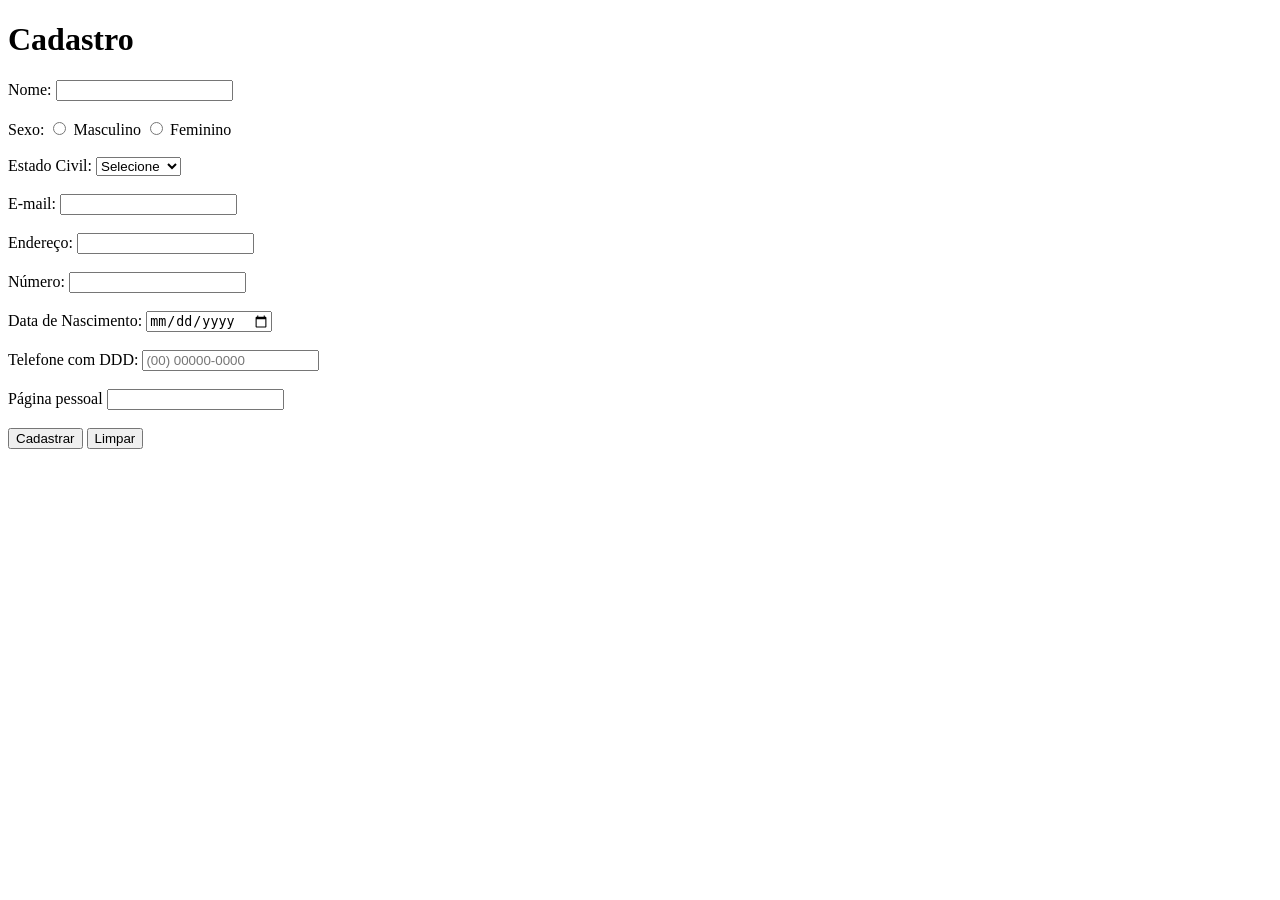
<file: 1Periodo/PWE/Listas/Lista07.html>
<!DOCTYPE html>
<html lang="en">
<head>
    <meta charset="UTF-8">
    <meta name="viewport" content="width=device-width, initial-scale=1.0">
    <title>Document</title>
</head>
<body>
    <h1>Cadastro</h1>

    <form>
        <label>Nome: </label>
        <input type="text"> <br><br>
        <label>Sexo:</label>
        <input type="radio" name="sexo" value="Masculino">
        <label for="Masculino">Masculino</label>
        <input type="radio" name="sexo" value="Feminino">
        <label for="Masculino">Feminino</label><br><br>
        
        <label for="estado civil">Estado Civil:</label>
            <select name="estado civil">
                <option value="" disabled selected hidden>Selecione</option>
                <option value="Casado">Casado</option>
                <option value="Solteiro">Solteiro</option>
                <option value="Viuvo">Viúvo</option>
                <option value="Divorciado">Divorciado</option>
                <option value="Outro">Outro</option>
            </select> <br><br>
        <label>E-mail: </label>
        <input type="email"> <br><br>
        <label>Endereço: </label>
        <input type="text"> <br><br>
        <label for="numero">Número: </label>
        <input type="number" name="numero"> <br><br>
        <label for="nascimento">Data de Nascimento:</label>
        <input type="date" name="data_nascimento"> <br><br>
        <label for="telefone">Telefone com DDD:</label>
        <input type="tel" name="telefone" placeholder="(00) 00000-0000" required><br><br>
        <label for="website">Página pessoal</label>
        <input type="url" name="website"><br><br>
        <input type="submit" value="Cadastrar">
        <input type="reset" value="Limpar">

    


    </form>
</body>
</html>
</file>
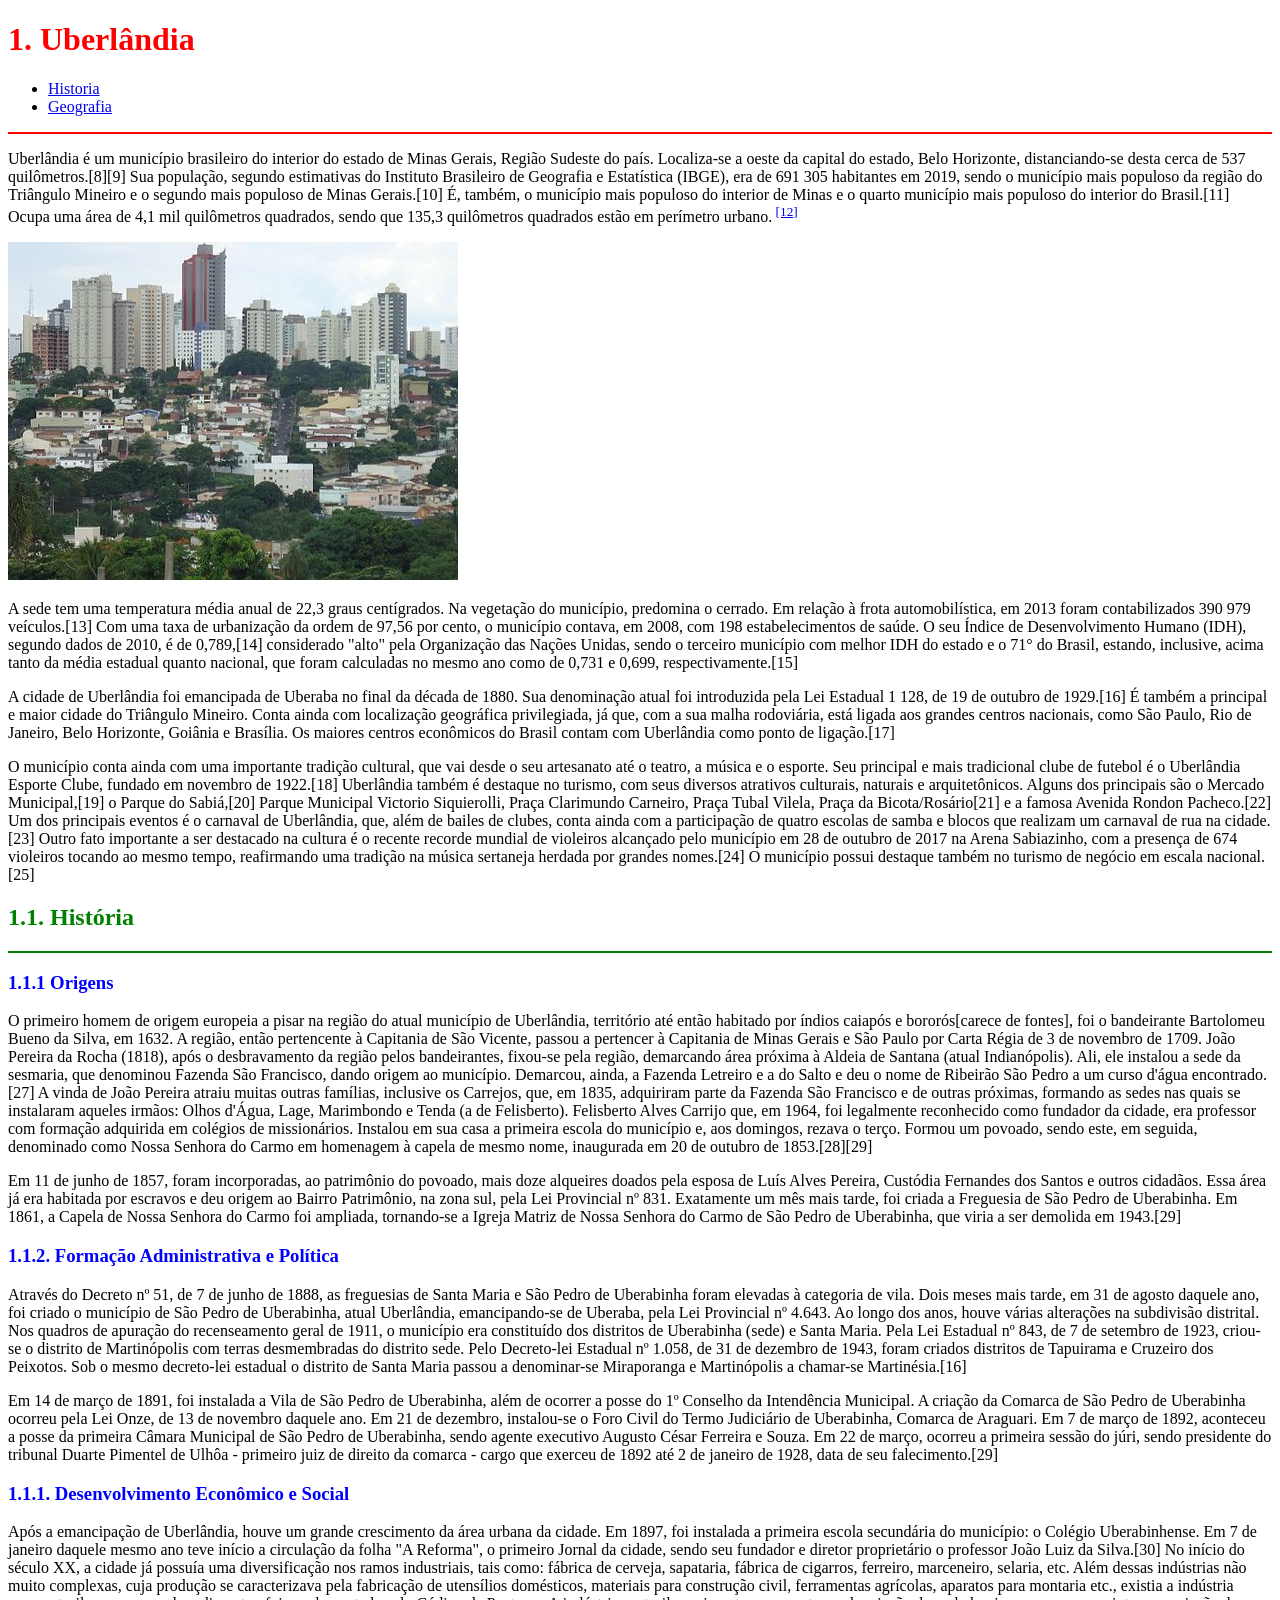
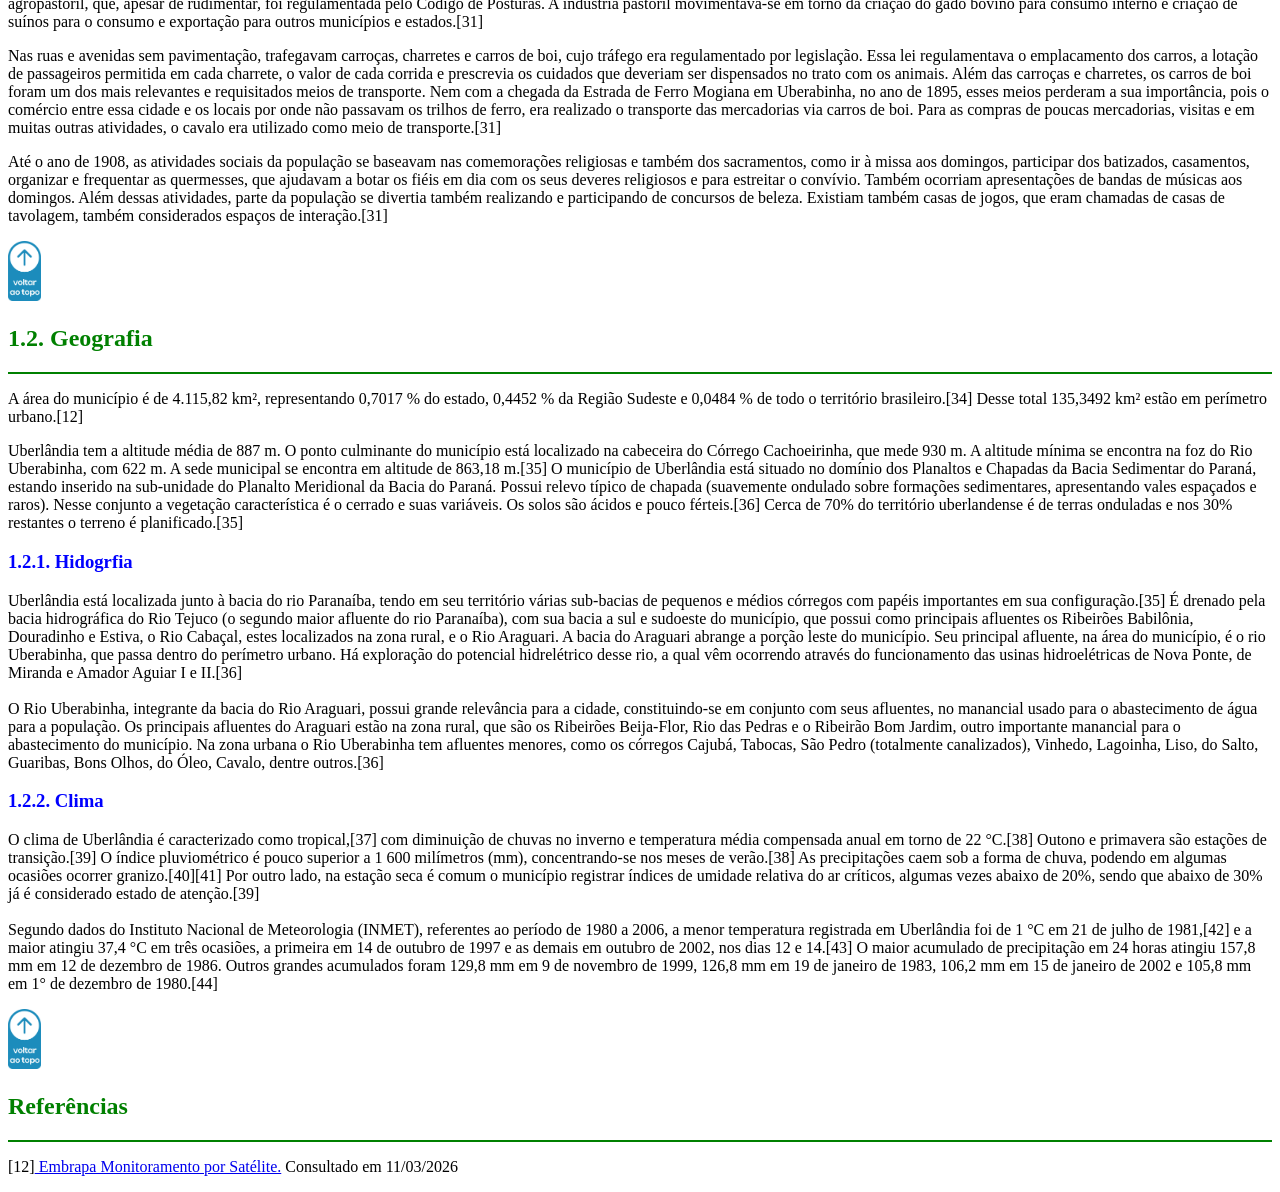
<file: 1Periodo/PWE/Provas/Prova01.html>
<!DOCTYPE html>
<html lang="pt-br">
<head>
    <title>Conheça a cidade de Uberlândia</title>
    <meta charset="UTF-8">
    <meta name="viewport" content="width=device-width, initial-scale=1.0">
    <title>Document</title>
</head>
<body>

<h1 style="color:red">1. Uberlândia</h1>

    <ul>
        <li><a href="#Historia">Historia</li></a></li>
        <li><a href="#Geografia">Geografia</a></li>
    </ul>
<hr size="2px"; color="red";>
<p>Uberlândia é um município brasileiro do interior do estado de Minas Gerais, Região Sudeste do país. Localiza-se a oeste da capital do estado, Belo Horizonte, distanciando-se desta cerca de 537 quilômetros.[8][9] Sua população, segundo estimativas do Instituto Brasileiro de Geografia e Estatística (IBGE), era de 691 305 habitantes em 2019, sendo o município mais populoso da região do Triângulo Mineiro e o segundo mais populoso de Minas Gerais.[10] É, também, o município mais populoso do interior de Minas e o quarto município mais populoso do interior do Brasil.[11] Ocupa uma área de 4,1 mil quilômetros quadrados, sendo que 135,3 quilômetros quadrados estão em perímetro urbano.<sup> <a href="#ref"> [12]</a> </sup>
</p>
<img src="uberlandia.jpg">

<p>A sede tem uma temperatura média anual de 22,3 graus centígrados. Na vegetação do município, predomina o cerrado. Em relação à frota automobilística, em 2013 foram contabilizados 390 979 veículos.[13] Com uma taxa de urbanização da ordem de 97,56 por cento, o município contava, em 2008, com 198 estabelecimentos de saúde. O seu Índice de Desenvolvimento Humano (IDH), segundo dados de 2010, é de 0,789,[14] considerado "alto" pela Organização das Nações Unidas, sendo o terceiro município com melhor IDH do estado e o 71° do Brasil, estando, inclusive, acima tanto da média estadual quanto nacional, que foram calculadas no mesmo ano como de 0,731 e 0,699, respectivamente.[15] </p>

<p>A cidade de Uberlândia foi emancipada de Uberaba no final da década de 1880. Sua denominação atual foi introduzida pela Lei Estadual 1 128, de 19 de outubro de 1929.[16] É também a principal e maior cidade do Triângulo Mineiro. Conta ainda com localização geográfica privilegiada, já que, com a sua malha rodoviária, está ligada aos grandes centros nacionais, como São Paulo, Rio de Janeiro, Belo Horizonte, Goiânia e Brasília. Os maiores centros econômicos do Brasil contam com Uberlândia como ponto de ligação.[17]</p>

<p>O município conta ainda com uma importante tradição cultural, que vai desde o seu artesanato até o teatro, a música e o esporte. Seu principal e mais tradicional clube de futebol é o Uberlândia Esporte Clube, fundado em novembro de 1922.[18] Uberlândia também é destaque no turismo, com seus diversos atrativos culturais, naturais e arquitetônicos. Alguns dos principais são o Mercado Municipal,[19] o Parque do Sabiá,[20] Parque Municipal Victorio Siquierolli, Praça Clarimundo Carneiro, Praça Tubal Vilela, Praça da Bicota/Rosário[21] e a famosa Avenida Rondon Pacheco.[22] Um dos principais eventos é o carnaval de Uberlândia, que, além de bailes de clubes, conta ainda com a participação de quatro escolas de samba e blocos que realizam um carnaval de rua na cidade.[23] Outro fato importante a ser destacado na cultura é o recente recorde mundial de violeiros alcançado pelo município em 28 de outubro de 2017 na Arena Sabiazinho, com a presença de 674 violeiros tocando ao mesmo tempo, reafirmando uma tradição na música sertaneja herdada por grandes nomes.[24] O município possui destaque também no turismo de negócio em escala nacional.[25]

</p>
    <h2 id="Historia"; style="color:green">1.1. História</h2>
    <hr size="2px"; color="green";>
    <h3 style="color:blue"> 1.1.1 Origens</h3>

<p>O primeiro homem de origem europeia a pisar na região do atual município de Uberlândia, território até então habitado por índios caiapós e bororós[carece de fontes], foi o bandeirante Bartolomeu Bueno da Silva, em 1632. A região, então pertencente à Capitania de São Vicente, passou a pertencer à Capitania de Minas Gerais e São Paulo por Carta Régia de 3 de novembro de 1709. João Pereira da Rocha (1818), após o desbravamento da região pelos bandeirantes, fixou-se pela região, demarcando área próxima à Aldeia de Santana (atual Indianópolis). Ali, ele instalou a sede da sesmaria, que denominou Fazenda São Francisco, dando origem ao município. Demarcou, ainda, a Fazenda Letreiro e a do Salto e deu o nome de Ribeirão São Pedro a um curso d'água encontrado.[27] A vinda de João Pereira atraiu muitas outras famílias, inclusive os Carrejos, que, em 1835, adquiriram parte da Fazenda São Francisco e de outras próximas, formando as sedes nas quais se instalaram aqueles irmãos: Olhos d'Água, Lage, Marimbondo e Tenda (a de Felisberto). Felisberto Alves Carrijo que, em 1964, foi legalmente reconhecido como fundador da cidade, era professor com formação adquirida em colégios de missionários. Instalou em sua casa a primeira escola do município e, aos domingos, rezava o terço. Formou um povoado, sendo este, em seguida, denominado como Nossa Senhora do Carmo em homenagem à capela de mesmo nome, inaugurada em 20 de outubro de 1853.[28][29] <p>

</p>Em 11 de junho de 1857, foram incorporadas, ao patrimônio do povoado, mais doze alqueires doados pela esposa de Luís Alves Pereira, Custódia Fernandes dos Santos e outros cidadãos. Essa área já era habitada por escravos e deu origem ao Bairro Patrimônio, na zona sul, pela Lei Provincial nº 831. Exatamente um mês mais tarde, foi criada a Freguesia de São Pedro de Uberabinha. Em 1861, a Capela de Nossa Senhora do Carmo foi ampliada, tornando-se a Igreja Matriz de Nossa Senhora do Carmo de São Pedro de Uberabinha, que viria a ser demolida em 1943.[29]</p>

<h3 style="color:blue"> 1.1.2. Formação Administrativa e Política</h3>

<p>Através do Decreto nº 51, de 7 de junho de 1888, as freguesias de Santa Maria e São Pedro de Uberabinha foram elevadas à categoria de vila. Dois meses mais tarde, em 31 de agosto daquele ano, foi criado o município de São Pedro de Uberabinha, atual Uberlândia, emancipando-se de Uberaba, pela Lei Provincial nº 4.643. Ao longo dos anos, houve várias alterações na subdivisão distrital. Nos quadros de apuração do recenseamento geral de 1911, o município era constituído dos distritos de Uberabinha (sede) e Santa Maria. Pela Lei Estadual nº 843, de 7 de setembro de 1923, criou-se o distrito de Martinópolis com terras desmembradas do distrito sede. Pelo Decreto-lei Estadual nº 1.058, de 31 de dezembro de 1943, foram criados distritos de Tapuirama e Cruzeiro dos Peixotos. Sob o mesmo decreto-lei estadual o distrito de Santa Maria passou a denominar-se Miraporanga e Martinópolis a chamar-se Martinésia.[16]</p>

<p>Em 14 de março de 1891, foi instalada a Vila de São Pedro de Uberabinha, além de ocorrer a posse do 1º Conselho da Intendência Municipal. A criação da Comarca de São Pedro de Uberabinha ocorreu pela Lei Onze, de 13 de novembro daquele ano. Em 21 de dezembro, instalou-se o Foro Civil do Termo Judiciário de Uberabinha, Comarca de Araguari. Em 7 de março de 1892, aconteceu a posse da primeira Câmara Municipal de São Pedro de Uberabinha, sendo agente executivo Augusto César Ferreira e Souza. Em 22 de março, ocorreu a primeira sessão do júri, sendo presidente do tribunal Duarte Pimentel de Ulhôa - primeiro juiz de direito da comarca - cargo que exerceu de 1892 até 2 de janeiro de 1928, data de seu falecimento.[29]</p>

<h3 style="color:blue"> 1.1.1. Desenvolvimento Econômico e Social</h3>

<p>Após a emancipação de Uberlândia, houve um grande crescimento da área urbana da cidade. Em 1897, foi instalada a primeira escola secundária do município: o Colégio Uberabinhense. Em 7 de janeiro daquele mesmo ano teve início a circulação da folha "A Reforma", o primeiro Jornal da cidade, sendo seu fundador e diretor proprietário o professor João Luiz da Silva.[30] No início do século XX, a cidade já possuía uma diversificação nos ramos industriais, tais como: fábrica de cerveja, sapataria, fábrica de cigarros, ferreiro, marceneiro, selaria, etc. Além dessas indústrias não muito complexas, cuja produção se caracterizava pela fabricação de utensílios domésticos, materiais para construção civil, ferramentas agrícolas, aparatos para montaria etc., existia a indústria agropastoril, que, apesar de rudimentar, foi regulamentada pelo Código de Posturas. A indústria pastoril movimentava-se em torno da criação do gado bovino para consumo interno e criação de suínos para o consumo e exportação para outros municípios e estados.[31]</p>

<p>Nas ruas e avenidas sem pavimentação, trafegavam carroças, charretes e carros de boi, cujo tráfego era regulamentado por legislação. Essa lei regulamentava o emplacamento dos carros, a lotação de passageiros permitida em cada charrete, o valor de cada corrida e prescrevia os cuidados que deveriam ser dispensados no trato com os animais. Além das carroças e charretes, os carros de boi foram um dos mais relevantes e requisitados meios de transporte. Nem com a chegada da Estrada de Ferro Mogiana em Uberabinha, no ano de 1895, esses meios perderam a sua importância, pois o comércio entre essa cidade e os locais por onde não passavam os trilhos de ferro, era realizado o transporte das mercadorias via carros de boi. Para as compras de poucas mercadorias, visitas e em muitas outras atividades, o cavalo era utilizado como meio de transporte.[31]</p>

<p>Até o ano de 1908, as atividades sociais da população se baseavam nas comemorações religiosas e também dos sacramentos, como ir à missa aos domingos, participar dos batizados, casamentos, organizar e frequentar as quermesses, que ajudavam a botar os fiéis em dia com os seus deveres religiosos e para estreitar o convívio. Também ocorriam apresentações de bandas de músicas aos domingos. Além dessas atividades, parte da população se divertia também realizando e participando de concursos de beleza. Existiam também casas de jogos, que eram chamadas de casas de tavolagem, também considerados espaços de interação.[31]</p>

<p><a href="#"><img src="setaTopo.png"; height="60px"></a></p>

<h2 id="Geografia"; style="color:green">1.2. Geografia</h2>
<hr size="2px"; color="green";>

<p>A área do município é de 4.115,82 km², representando 0,7017 % do estado, 0,4452 % da Região Sudeste e 0,0484 % de todo o território brasileiro.[34] Desse total 135,3492 km² estão em perímetro urbano.[12]</p>

<p>Uberlândia tem a altitude média de 887 m. O ponto culminante do município está localizado na cabeceira do Córrego Cachoeirinha, que mede 930 m. A altitude mínima se encontra na foz do Rio Uberabinha, com 622 m. A sede municipal se encontra em altitude de 863,18 m.[35] O município de Uberlândia está situado no domínio dos Planaltos e Chapadas da Bacia Sedimentar do Paraná, estando inserido na sub-unidade do Planalto Meridional da Bacia do Paraná. Possui relevo típico de chapada (suavemente ondulado sobre formações sedimentares, apresentando vales espaçados e raros). Nesse conjunto a vegetação característica é o cerrado e suas variáveis. Os solos são ácidos e pouco férteis.[36] Cerca de 70% do território uberlandense é de terras onduladas e nos 30% restantes o terreno é planificado.[35]</p>

<h3 style="color:blue"> 1.2.1. Hidogrfia </h3>
<p>
Uberlândia está localizada junto à bacia do rio Paranaíba, tendo em seu território várias sub-bacias de pequenos e médios córregos com papéis importantes em sua configuração.[35] É drenado pela bacia hidrográfica do Rio Tejuco (o segundo maior afluente do rio Paranaíba), com sua bacia a sul e sudoeste do município, que possui como principais afluentes os Ribeirões Babilônia, Douradinho e Estiva, o Rio Cabaçal, estes localizados na zona rural, e o Rio Araguari. A bacia do Araguari abrange a porção leste do município. Seu principal afluente, na área do município, é o rio Uberabinha, que passa dentro do perímetro urbano. Há exploração do potencial hidrelétrico desse rio, a qual vêm ocorrendo através do funcionamento das usinas hidroelétricas de Nova Ponte, de Miranda e Amador Aguiar I e II.[36] <br> <br>

O Rio Uberabinha, integrante da bacia do Rio Araguari, possui grande relevância para a cidade, constituindo-se em conjunto com seus afluentes, no manancial usado para o abastecimento de água para a população. Os principais afluentes do Araguari estão na zona rural, que são os Ribeirões Beija-Flor, Rio das Pedras e o Ribeirão Bom Jardim, outro importante manancial para o abastecimento do município. Na zona urbana o Rio Uberabinha tem afluentes menores, como os córregos Cajubá, Tabocas, São Pedro (totalmente canalizados), Vinhedo, Lagoinha, Liso, do Salto, Guaribas, Bons Olhos, do Óleo, Cavalo, dentre outros.[36] </p>

<h3 style="color:blue"> 1.2.2. Clima</h3>
<p>
O clima de Uberlândia é caracterizado como tropical,[37] com diminuição de chuvas no inverno e temperatura média compensada anual em torno de 22 °C.[38] Outono e primavera são estações de transição.[39] O índice pluviométrico é pouco superior a 1 600 milímetros (mm), concentrando-se nos meses de verão.[38] As precipitações caem sob a forma de chuva, podendo em algumas ocasiões ocorrer granizo.[40][41] Por outro lado, na estação seca é comum o município registrar índices de umidade relativa do ar críticos, algumas vezes abaixo de 20%, sendo que abaixo de 30% já é considerado estado de atenção.[39] <br><br>

Segundo dados do Instituto Nacional de Meteorologia (INMET), referentes ao período de 1980 a 2006, a menor temperatura registrada em Uberlândia foi de 1 °C em 21 de julho de 1981,[42] e a maior atingiu 37,4 °C em três ocasiões, a primeira em 14 de outubro de 1997 e as demais em outubro de 2002, nos dias 12 e 14.[43] O maior acumulado de precipitação em 24 horas atingiu 157,8 mm em 12 de dezembro de 1986. Outros grandes acumulados foram 129,8 mm em 9 de novembro de 1999, 126,8 mm em 19 de janeiro de 1983, 106,2 mm em 15 de janeiro de 2002 e 105,8 mm em 1° de dezembro de 1980.[44]
</p>
<p><a href="#"><img src="setaTopo.png"; height="60px"></a></p>

<h2 style="color:green">Referências</h2>
<hr size="2px"; color="green";>
<p id="ref"> [12]<a href="http://pt.wikipedia.org/wiki/Empresa_Brasileira_de_Pesquisa_Agropecu%C3%A1ria"> Embrapa Monitoramento por Satélite.</a> Consultado em 11/03/2026 </p>

</body>
</html>
</file>
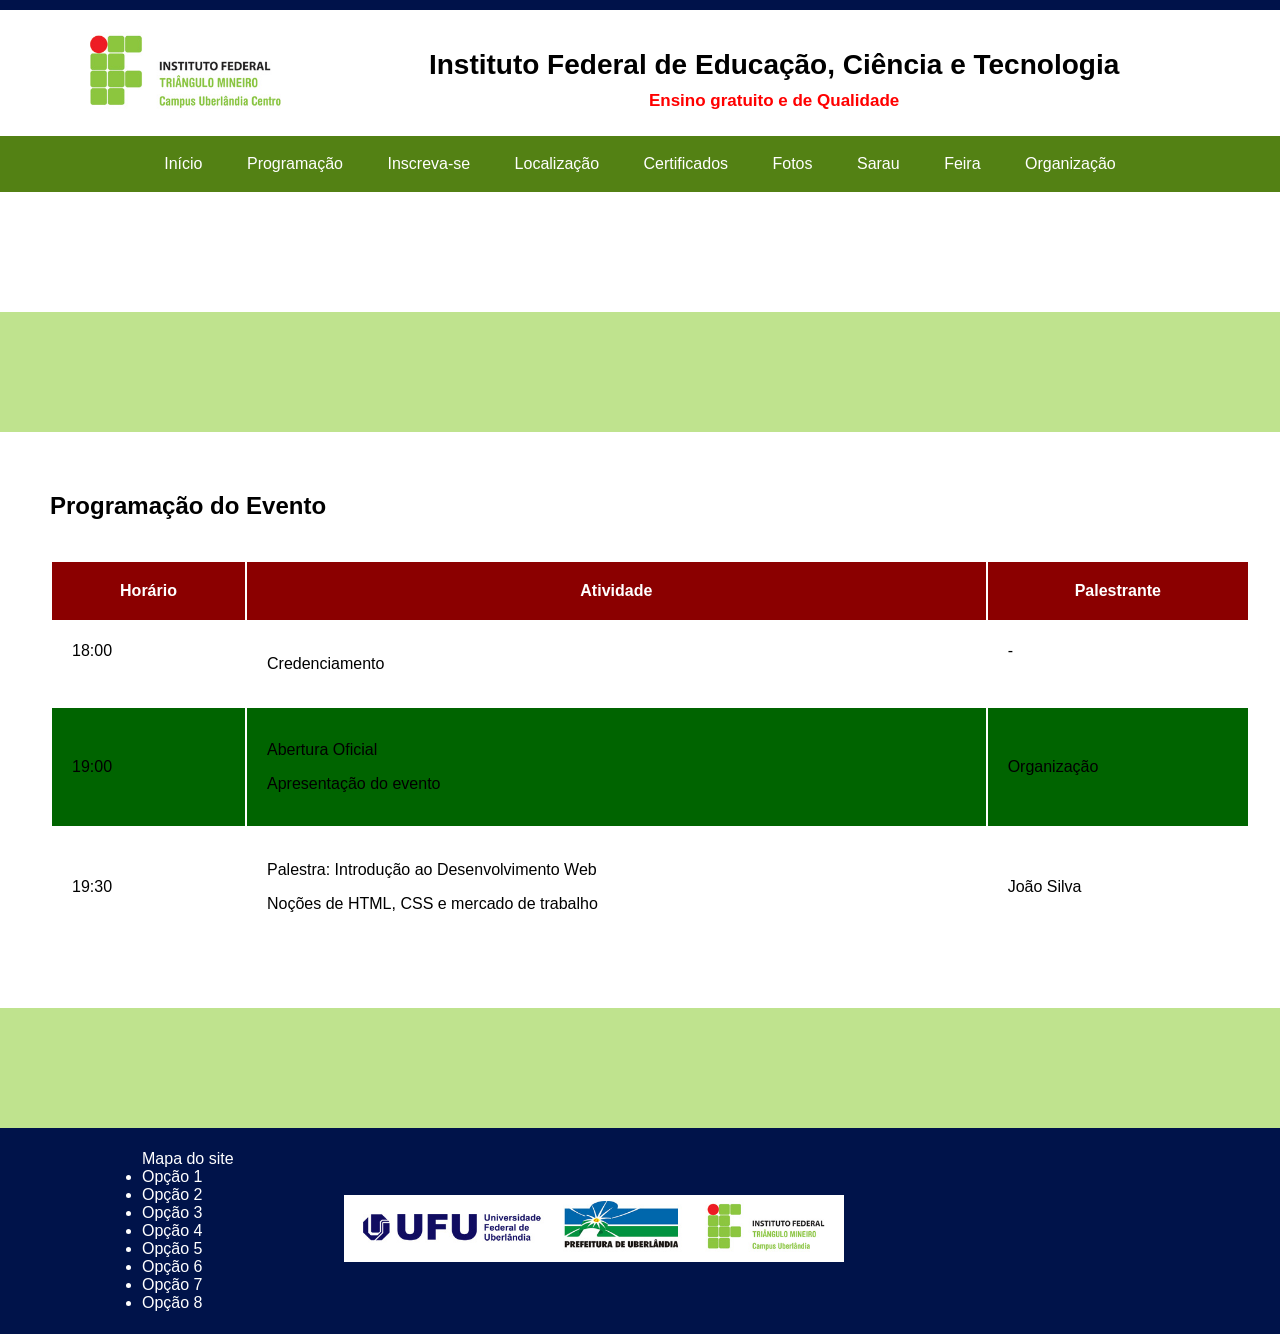
<file: 1Periodo/PWE/Listas/lista12/programacao.html>
<!DOCTYPE html>
<html lang="pt-br">
<head>
    <meta charset="UTF-8">
    <meta name="viewport" content="width=device-width, initial-scale=1.0">
    <title>SNCT 2020</title>
    <link rel="stylesheet" href="css/estilos.css">
</head>
<body>
    <header>
        <table>
       <td><img src="img/logoIFTM.jpg" alt="Logo" style="width: 200px;"></td>

<td><h1>Instituto Federal de Educação, Ciência e Tecnologia</h1>
        <p>Ensino gratuito e de Qualidade</p></td>

        </table>
  <nav>
    <ul>
      <li><a href="index.html">Início</a></li>
      <li><a href="#">Programação</a></li>
      <li><a href="#">Inscreva-se</a></li>
      <li><a href="#">Localização</a></li>
      <li><a href="#">Certificados</a></li>
      <li><a href="#">Fotos</a></li>
      <li><a href="#">Sarau</a></li>
      <li><a href="#">Feira</a></li>
      <li><a href="#">Organização</a></li>
    </ul>
  </nav>

    </header>

<main>
    <section>
    
  </section>

  <section>
    
  </section>

  <section>
    <h2>Programação do Evento</h2>

    <table>
      <tr>
        <th>Horário</th>
        <th>Atividade</th>
        <th>Palestrante</th>
      </tr>

      <tr>
        <td>18:00</td>
        <td>
          <p>Credenciamento</p>
        </td>
        <td>-</td>
      </tr>

      <tr>
        <td>19:00</td>
        <td>
          <p>Abertura Oficial</p>
          <p>Apresentação do evento</p>
        </td>
        <td>Organização</td>
      </tr>

      <tr>
        <td>19:30</td>
        <td>
          <p>Palestra: Introdução ao Desenvolvimento Web</p>
          <p>Noções de HTML, CSS e mercado de trabalho</p>
        </td>
        <td>João Silva</td>
      </tr>

    </table>
  </section>

  <section>
   
  </section>

</main>
<footer>
    <table>
            <td>
    <p>Mapa do site</p>
    
    <ul>
        <li>Opção 1</li>
        <li>Opção 2</li>
        <li>Opção 3</li>
        <li>Opção 4</li>
        <li>Opção 5</li>
        <li>Opção 6</li>
        <li>Opção 7</li>
        <li>Opção 8</li>
    </ul>
    </td>
    <td>
    <img src="img/parceiros.jpg" alt="Parceiros" style="width:500px"> 
    </td>
    </table>
    
</footer>

</body>
</html>
</file>
<file: 1Periodo/PWE/Listas/exercicio01/css/styles.css>
* {
    margin: 0px;
    padding: 0px;
    box-sizing: border-box;
}

.box {
    border: 1px solid black;
    text-align: center;
    width: 50px;
    height: 50px;
    position: fixed;
    bottom: 5px;
    right: 5px;
    background-image: url('img/icon.png');
    background-size: cover;     
    background-position: center; 
    background-repeat: no-repeat;
    border-radius: 50%;
    background-color:white
}
</file>
<file: 1Periodo/PWE/Listas/lista09/css/estilos.css>
* {
	box-sizing: border-box;
	margin: 0px;
	padding: 0px;
}

body {
	font-family: Verdana, sans-serif;
	font-size: 0.9em;
}

header h1,
footer {
	background-color: green;
	padding: 30px;
}

header,
footer {
	color: white;
}

section {
	margin: 5px;
	padding: 20px;
	background-color: lightblue;
}

section p {
	line-height: 1.5em;
}

section h2 {
	margin: 10px 0px 20px 0px;
}

article {
	margin: 10px;
	padding: 10px;
	background-color: white;
}

article h3 {
	margin: 15px 0px;
}

article p:nth-last-child(1) {
	margin-top: 30px;
	margin-bottom: 10px;
}

article p {
	margin-bottom: 25px;
}

header nav {
	padding: 10px;
}

nav ul {
	padding: 0;
	background-color: white;
	margin-left: 10px;
}

nav ul li {
	display: inline;
	margin: 5px;
	margin-right: 20px;
}

footer p {
	text-align: center;
}
</file>
<file: 1Periodo/PWE/Listas/lista10/css/styles.css>
* {
	box-sizing: border-box;
	margin: 0px;
	padding: 0px;
}

body {
	font-family: Verdana, sans-serif;
	font-size: 0.9em;
}

header h1,
footer {
	background-color: rgb(2, 2, 166);
	padding: 30px;
}

header,
footer {
	color: white;
}

section:nth-of-type(1) ul {
    padding-left:20px !important;
    line-height: 1.5em;
    /* color:red; */
}

section:nth-of-type(odd) {
    background-color: rgb(237, 237, 237);
}
section:nth-of-type(even) {
    background-color: white;
}
section {
    overflow: auto;
	padding: 20px;
}
section:nth-of-type(odd) img {
    float: left;
}
section:nth-of-type(even) img {
    float: right;
}
section img {
    margin: 20px;
    width:450px;
}
section p, section ul {
    overflow: hidden;
    margin: 20px 0px;
    text-align: justify;
}

section p {
	line-height: 1.5em;
}

section h2 {
	margin: 10px 0px 20px 0px;
}

article {
	margin: 10px;
	padding: 10px;
	background-color: white;
}

article h3 {
	margin: 15px 0px;
}

article p:nth-last-child(1) {
	margin-top: 30px;
	margin-bottom: 10px;
}

article p {
	margin-bottom: 25px;
}

header {
    text-align: center;
}
header nav {
	padding: 10px;
}

nav ul {
	padding: 0;
	background-color: white;
	margin-left: 10px;
    
}

nav ul li {
	display: inline-block;
	margin: 5px;
	margin-right: 20px;
    
}

footer p {
	text-align: center;
}
</file>
<file: 1Periodo/PWE/Listas/lista11/css/estilos.css>
* {
	box-sizing: border-box;
	margin:0px;
}
body {
	margin:0px;
	font-family: verdana;
	line-height:1.4em;
	font-family: 'Roboto', Verdana;
}
ul {
	background-color:black;
	list-style:none;
	text-align:right;
	padding: 15px;
	margin:0px;
}
ul li {
	display: inline;
	font-size:14px;
}
ul li a {
	color:white;
	text-decoration: none;
	color: white;
	padding:25px;
	transition: all 0.4s;
	background-position: -80px 17px;
	
}
ul li a:hover {
	color: black;
	background-color:white;
	padding-left:50px;
	background-repeat: no-repeat;
	background-position: 10px 17px;
	background-size: 30px 30px;
}
ul li:nth-child(1) a:hover {
	background-image:url('../imagens/html5.png');
}
ul li:nth-child(2) a:hover {
	background-image:url('../imagens/css3.png');
}
ul li:nth-child(3) a:hover {
	background-image:url('../imagens/javascript.png');
}
header {
	text-align:center;
}
main section:nth-of-type(1) {
	text-align: center;
	background-color: white !important;
}
main section:nth-of-type(1) h1 {
	font-size:40px;
	margin-top:60px;
	transition: all 0.5s;
}
main section:nth-of-type(1) h1:hover{
	letter-spacing:10px;
	text-shadow:1px 1px 1px yellow;
}
main section:nth-of-type(1) h2 {
	color:red;
	font-size:22px;
	margin:60px 0px;
	transition: all 1s;
}
main section:nth-of-type(1) h2:hover {
	color:green;
}
header img {
	width: 100%;
}
main section table {
	border-spacing:20px;
}
main section table td {
	text-align: center;
}
main section table td p {
	padding:0px;
	margin:0px;
}
main section {
	padding: 30px;
}
main section p {
	font-size:13px;
	margin:30px;
	
}
main section:nth-child(even) {
	background-color: #ececec;
}
main section:nth-child(4) img {
	transition: all 0.1s;
	width:350px;
	padding: 10px 20px 10px 20px;
}
main section:nth-child(4) {
	text-align:center; 
}
main section:nth-child(4) img:hover {
	box-shadow:10px 10px 20px gray;
	width:350px;
}
main section:nth-child(3) img {
	float: left;
	text-align:center; 
	transition: all 1s;
	margin: 0px 20px 20px 0px;
}
main section:nth-child(3) img:hover {
	content: url('../imagens/webdesign02.jpg');
}
main h3 {
	color: green;
	font-size:18px;
	margin:15px 0px 0px 0px;
}
footer {
	background-color:black;
	padding:40px;
	text-align:center;
	color:white;
	font-size:12px;
}
</file>
<file: 1Periodo/PWE/Listas/lista12/css/estilos.css>
* {
  box-sizing: border-box;
  margin: 0px;
  padding: 0px;
}

body {
  margin: 0px;
  border-top: 10px solid #00124A;
  font-family: sans-serif;
}

header {
  line-height: 1em;
  text-align: center;
}

header h1 {
  font-size: 28px;
  margin: 20px;
  transition: all 0.3s;
}

header h1:hover {
  letter-spacing: 2px;
}

header p {
  font-size: 17px;
  color: red;
  font-weight: bold;
  transition: all 0.3s;
}

header p:hover {
  letter-spacing: 2px;
}

header nav {
  background-color: #538114;
}

header ul {
  width: 1000px;
  list-style: none;
  margin: auto;
}

header nav ul li {
  display: inline-block;
  font-size: 14px;
  text-align: center;
  padding: 10px;
  margin: 10px;
}

header nav ul li a {
  text-decoration: none;
  color: white;
  font-size: 16px;
}

header nav ul li a:hover {
  color: red;
}

header table {
  padding: 10px;
  width: 1200px;
  margin: auto;
}

header table td {
  padding: 10px;
}

main h2 {
  transition: all 0.3s;
}

main h2:hover {
  letter-spacing: 2px;
}

main p {
  line-height: 1.5em;
  text-align: justify;
}

main section {
  width: 1200px;
  margin: auto;
  display: flow-root;
  padding: 60px 10px;
}

main section:nth-child(1) img {
  float: left;
  margin: 10px 40px 20px 0px;
}

main section:nth-child(1) p {
  margin: 20px 0px;
  text-align: justify;
}

main section:nth-child(1) ul {
  margin-left: 40px;
  float: left;
}

main section:nth-of-type(2), main section:nth-of-type(4) {
  background-color: #BFE38E;
  width: 100%;
}

main section:nth-of-type(2) p,
main section:nth-of-type(2) h2,
main section:nth-of-type(4) p,
main section:nth-of-type(4) h2 {
  width: 1200px;
  margin: auto;
  margin-bottom: 30px;
}

main section:nth-child(3) h2 {
  width: 1200px;
  margin: auto;
}

main section:nth-child(3) table {
  width: 1200px;
  margin: auto;
  margin-top: 40px;
}

main section:nth-child(3) table td {
  padding: 20px;
}

main section:nth-child(3) table th {
  background-color: darkred;
  color: white;
  padding: 20px;
}

main section:nth-child(3) table th p {
  text-align: center !important;
}

main section:nth-child(3) table p {
  margin: 10px 0px;
}

main section:nth-child(3) table tr:nth-of-type(3) {
  background-color: darkgreen;
}

main section:nth-child(3) table a:link,
main section:nth-child(3) table a:visited {
  color: white;
}

main section:nth-child(3) table tr:nth-of-type(2) {
  vertical-align: top;
}

section form input, section form select {
  width: 100%;
  padding: 5px;
  border-radius: 5px;
}

section form select, section form input[type="date"], section form input:nth-of-type(2) {
  width: 60%;
  margin-bottom: 10px;
}

section form input[type="email"] {
  width:100%;
}

section form input[type="email"]:focus {
  background-color: yellow;
}

section form {
  width: 400px;
  margin: auto;
  margin-top: 50px;
}

section form label {
  display: block;
  margin: 10px 0px;
}

section form input[type="submit"], section form input[type="reset"] {
  width:49%;
  background-color: #8fbc4f;
  color: white;
  border:none;
  padding: 10px;
  border-radius: 15px;
  cursor: pointer;
}

section form input[type="submit"]:hover {
  background-color: darkgreen;
}
section form input[type="reset"]:hover {
  background-color: red;
}

summary {
  cursor: pointer;
  color: blue;
}

footer {
  background-color: #00134A;
  color: white;
  padding: 20px;
}

footer a {
  color: white;
}

footer legend,
label {

  padding-right: 10px;
}


footer input[type="button"]:hover {
  background-color: #9faa91;
  color: white;
}


footer ul li a {
  text-decoration: none;
}

footer table {
  width: 1000px;
  margin: auto;
}

footer table td {
  background-color: #00134A;
}
footer table td:nth-of-type(1) {
  width: 200px;
}

/* Corpo docente, disciplinas ... */
/* section:nth-of-type(2) table tr:first-child td p {
  text-align: center;
  font-size: 16px;
  font-weight: bold !important;
  margin:0px;
} */
</file>
<file: 1Periodo/PWE/Provas/simulado01/css/styles.css>
* {
    box-sizing: border-box;
    padding: 0px;
    margin: 0px;
}
html,
body {
    width: 100%;
    overflow-x: hidden;
}

nav ul {
    background-color: red;
    display: flex;
    flex-wrap: wrap;
    list-style-type: none;
    justify-content: center;
}

nav ul li {
    height: 50px;
    align-items: center;
}

nav ul li a {
    color: white;
    height: 50px;
    display: flex;
    align-items: center;
    padding: 14px 12px;
    text-decoration: none;
}

nav ul li a:hover {
    background-color: white;
    color: red;
}

.topo {
    padding: 14px;
    background-color: rgb(13, 13, 108);
}

.topo .container {
    width: 100%;
    max-width: 100%;
    margin: auto;
    padding: 16px;
    background-color: white;
    border: 4px solid red;
    border-radius: 20px;
    text-align: center;
}

.topo h1 {
    font-size: 24px;
    color: black;
}

.topo img {
    display: block;
    width: 100%;
    max-width: 100%;
    height: auto;
    margin: auto;
}

.topo p {
    font-size: 16px;
    font-weight: bold;
    color: red;
}

.produtos {
    padding: 16px;
    background-color: white;
}

.produtos .container {
    display: flex;
    flex-direction: column;
    width: 100%;
    max-width: 100%;
    margin: auto;
    padding: 0;
    background-color: white;
    text-align: center;
}

.produtos .container > div {
    width: 100%;
    padding: 16px 0;
    gap: 20px;
}

.produtos .container > div p {
    padding: 8px 0;
    text-align: justify;
}

.produtos .container > div summary {
    color: orange;
}

.produtos .container img {
    width: 100%;
    max-width: 180px;
    height: auto;
}

.texto {
    width: 100%;
    max-width: 100%;
    padding: 0 16px;
}

.texto > div {
    width: 100%;
    margin: auto;
    padding: 18px 0;
    gap: 10px;
    text-align: justify;
}

.rodape {
    padding: 18px 20px;
    background-color: red;
    text-align: center;
}

.rodape p {
    margin: 0;
    color: white;
    font-size: 14px;
}

@media screen and (min-width: 768px) {
nav ul {
    background-color: red;
    display: flex;
    list-style-type: none;
    justify-content: end;
   
}

nav ul li {
    
    height: 50px;
    align-items: center;
}

nav ul li a {
    
    color: white;
    height: 50px;
    display:flex;
    align-items: center;
    padding: 20px;
    text-decoration: none;
}
nav ul li a:hover {
    background-color: white;
    color: red;
}

.topo {
  padding: 20px;
  background-color:rgb(13, 13, 108);
}

.topo .container {
  width: 1200px;
  margin: auto;
  padding: 20px;
  background-color: white;
  border: 4px solid red;
  border-radius: 20px;
  text-align: center;
}

.topo h1 {
  
  font-size: 32px;
  color: black;
}

.topo img {
  display: block;
  max-width: 100%;
  height: auto;
  
}

.topo p {
  font-size: 16px;
  font-weight: bold;
  color: red;
}

.produtos {
    padding: 20px;
    background-color: white;
}

.produtos .container {
    display:flex;
    flex-direction: row;
    width: 1200px;
    margin: auto;
    padding: 20px;
    background-color: white;
    text-align: center;
}

.produtos .container > div {
    padding: 20px;
    gap: 20px;
    p {
        padding: 10px;
        text-align: justify;
    }
    summary {
        color: orange;
    }
}

.texto > div {
    width: 1200px;
    margin: auto;
    padding: 30px;
    gap: 10px;
    text-align: justify;
    
}

.rodape {
  padding: 18px 20px;
  background-color: red;
  text-align: center;
}

.rodape p {
  margin: 0;
  color: white;
  font-size: 14px;
}

}
</file>
<file: 1Periodo/PWE/Provas/simulado02/css/style.css>
* {
    box-sizing: border-box;
    margin: 0px;
    padding: 0px;
}
body {
    font-family: "Roboto", sans-serif;
    background-color: black;
}

.section_parte1,
.section_parte2,
.section_parte3 .container,
.section_parte4 .container,
.parte5,
.parte6 {
    width: 90%;
    margin: auto;
}

.section_parte1 p,
.section_parte2 > div > p,
.section_parte3 .container p,
.section_parte4 .container p,
.parte5 p,
.parte6 .texto p {
    font-size: 13px;
    text-align: justify;
}

.section_parte1 > div,
.section_parte2 > div,
.section_parte3 .container > div,
.section_parte4 .container > div,
.parte5,
.parte6 {
    padding: 20px;
}

.section_parte1 > div > button,
.section_parte2 > div > button,
.section_parte3 .container button,
.section_parte4 div > button {
    color: white;
    border: none;
    padding: 10px 20px;
    font-size: 13px;
}

.section_parte1 h2,
.parte5 h2,
.parte6 .texto h2 {
    font-size: 15px;
    margin-bottom: 10px;
}

.section_topo > div > img,
.section_parte3 .container img {
    width: 100%;
    height: auto;
}

header ul {
    display: flex;
    flex-direction: column;
    background-color: rgb(11, 11, 140);
    font-size: 13px;

}

header ul li {
    list-style: none;
       
    
}

header ul li a:link, header ul li a:visited {
    color: white;
    text-decoration: none;
    padding: 10px;
    display: inline-block;
    font-weight: bold;
        
} 
header ul li a:hover {
    text-decoration: underline;
    }



.section_parte1 {
    padding-top: 20px;
    line-height: 1.5;
    background-color: rgba(240, 240, 240, 0.842);

    
}

.section_parte1 p {
    margin-bottom: 20px;
}

.section_parte1 > div > button {
    background-color: rgb(0, 0, 0);
    
}
.section_parte1 > div >  button:hover {
    background-color: rgb(206, 96, 0);
    cursor: pointer;
}

.section_parte2 {

    padding-top: 20px;
    line-height: 1.5;
    background-color: rgb(240, 240, 240);
    
}

.section_parte2 img {
    width: 10%;
    height: auto;
}

.section_parte2 > div > p {
    margin-top: 20px;
    margin-bottom: 20px;
}

.section_parte2 > div > button {
    background-color: rgb(5, 58, 145);
    
}

.section_parte3 .container {
    display: flex;
    flex-direction: column;
    background-color: rgba(240, 240, 240, 0.842);

}

.section_parte3 .container p {
    line-height: 1.5;
    margin: 20px 0;
}

.section_parte3 .container button {
    background-color: black;
}
.section_parte4 .container {
    display: flex;
    flex-direction: column;
    background-color: rgb(240, 240, 240);

}
.section_parte4 .container p {
    line-height: 1.5;
    margin: 20px 0;
}

.section_parte4 div > button {
    background-color: rgb(5, 58, 145);
    
}

.parte5 {
    background-color: rgb(220, 220, 220);
    line-height: 1.5;
}

.parte5 p {
    margin-bottom: 20px;
}

.parte5 button,
.parte6 button {
    min-width: 130px;
    background-color: black;
    color: white;
    border: none;
    border-radius: 4px;
    padding: 10px 22px;
    font-size: 13px;
    cursor: pointer;
}

.parte5 button + button {
    background-color: rgb(11, 11, 140);
    margin-left: 8px;
}

.parte6 {
    display: flex;
    flex-direction: column;
    gap: 20px;
    background-color: white;
    line-height: 1.5;
}

.parte6 .texto p {
    margin-bottom: 20px;
}

.parte6 .texto p:last-child {
    margin-bottom: 0;
}

.parte6 .agenda {
    text-align: center;
}

.parte6 .agenda img {
    display: block;
    width: 100%;
    max-width: 460px;
    height: auto;
    margin: 0 auto 12px;
}

.parte6 .agenda button + button {
    margin-left: 8px;
}

footer {
    background-color: black;
    color: white;
    text-align: center;
    padding-top: 42px;
    height: 90px;
}

footer p {
    text-align: center;
    margin: 0px;
}


@media screen and (min-width: 768px) {
    .section_parte1,
    .section_parte2,
    .section_parte3 .container,
    .parte5,
    .parte6 {
        max-width: 1200px;
    }

    header ul {
        display: flex;
        flex-direction: row;
        gap: 40px;
        justify-content: center;
        padding: 10px;
    }
    
    .section_topo > div > img {
        width: 100%;
        height: 300px;
    }

    .section_parte1 {
        padding-bottom: 20px;
    }

    .section_parte2 {
        padding-bottom: 20px;


    }
    .section_parte2 img {
        width: 40px;
        height: auto;
    }

    .section_parte3 .container {
        flex-direction: row;
    }

    .section_parte3 .container > div {
        width: 50%;
    }
    
    .section_parte4 .container {
        flex-direction: row;
        width: 1200px;
        margin: auto;
    }

    .parte6 {
        flex-direction: row;
        align-items: flex-start;
        justify-content: space-between;
        gap: 40px;
        
    }

    .parte6 .texto {
        width: 46%;
    }

    .parte6 .agenda {
        width: 46%;
        padding-top: 20px;
    }
}
</file>
